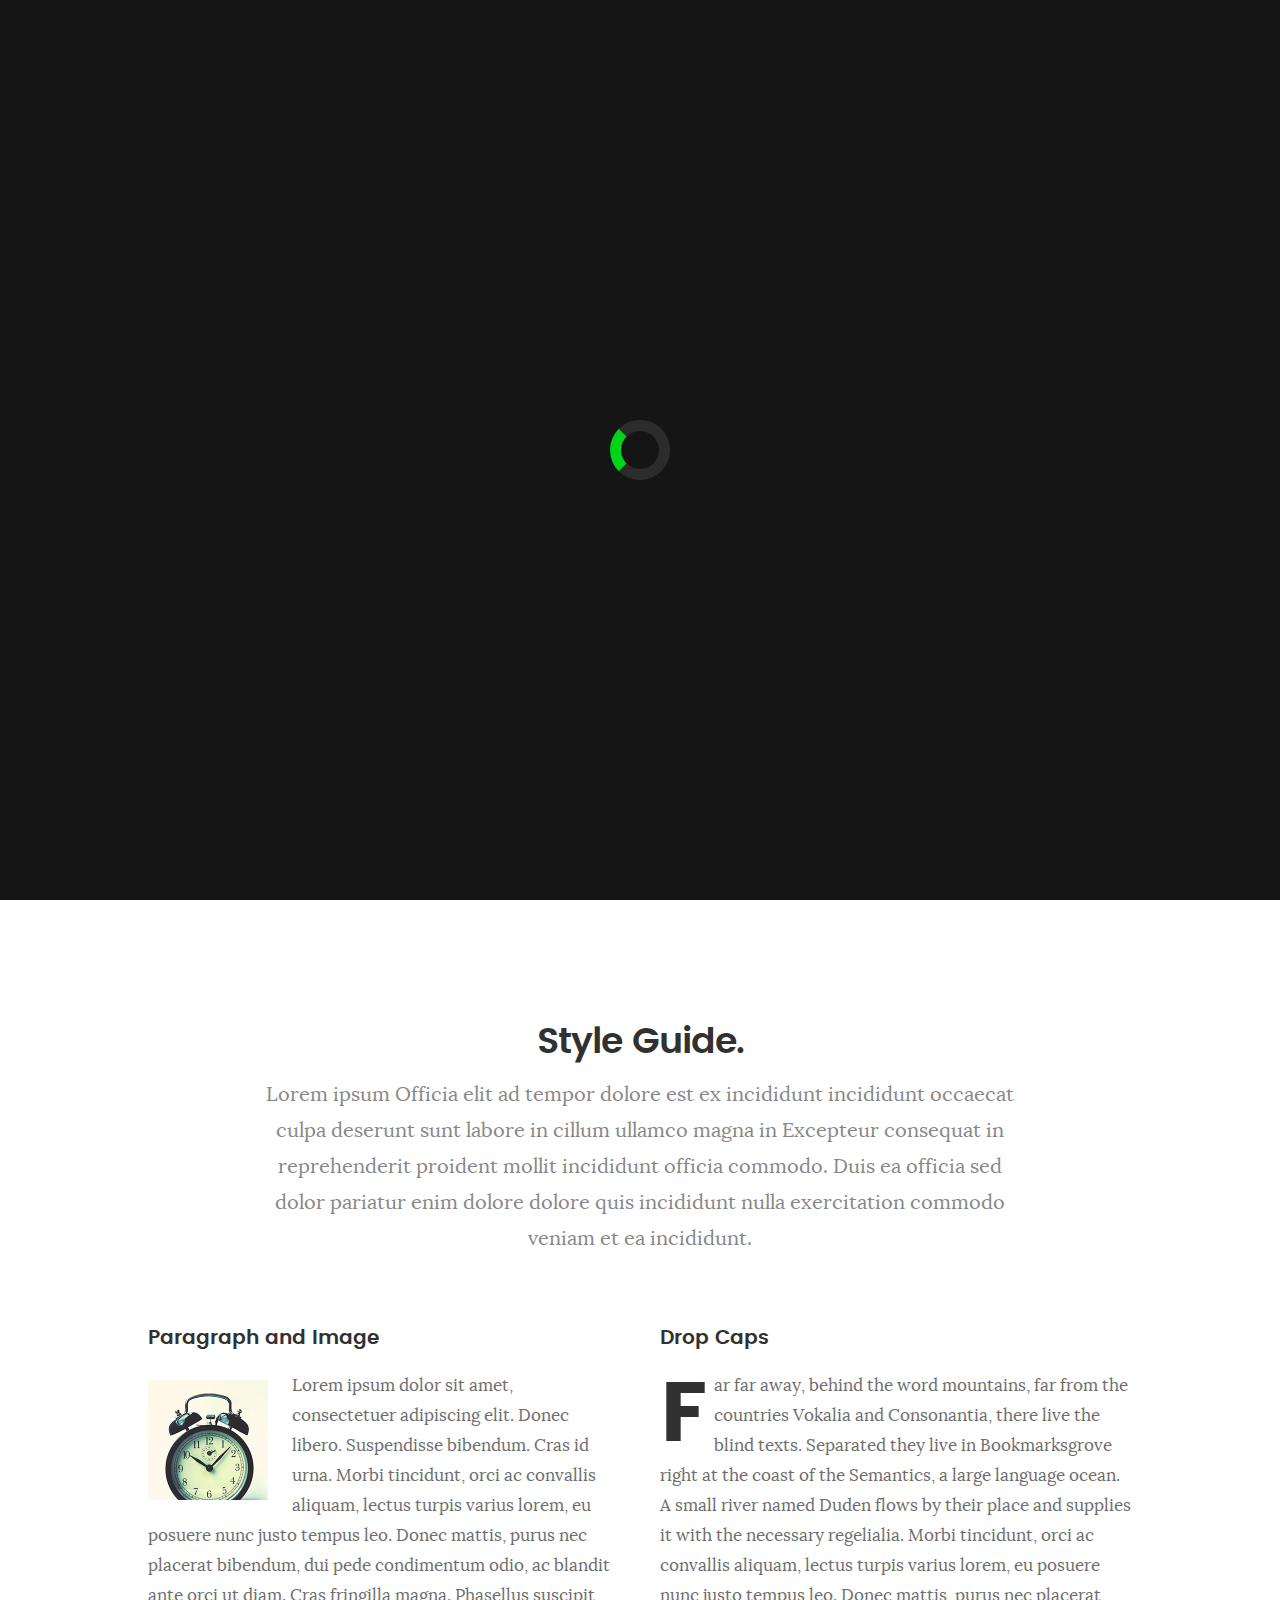
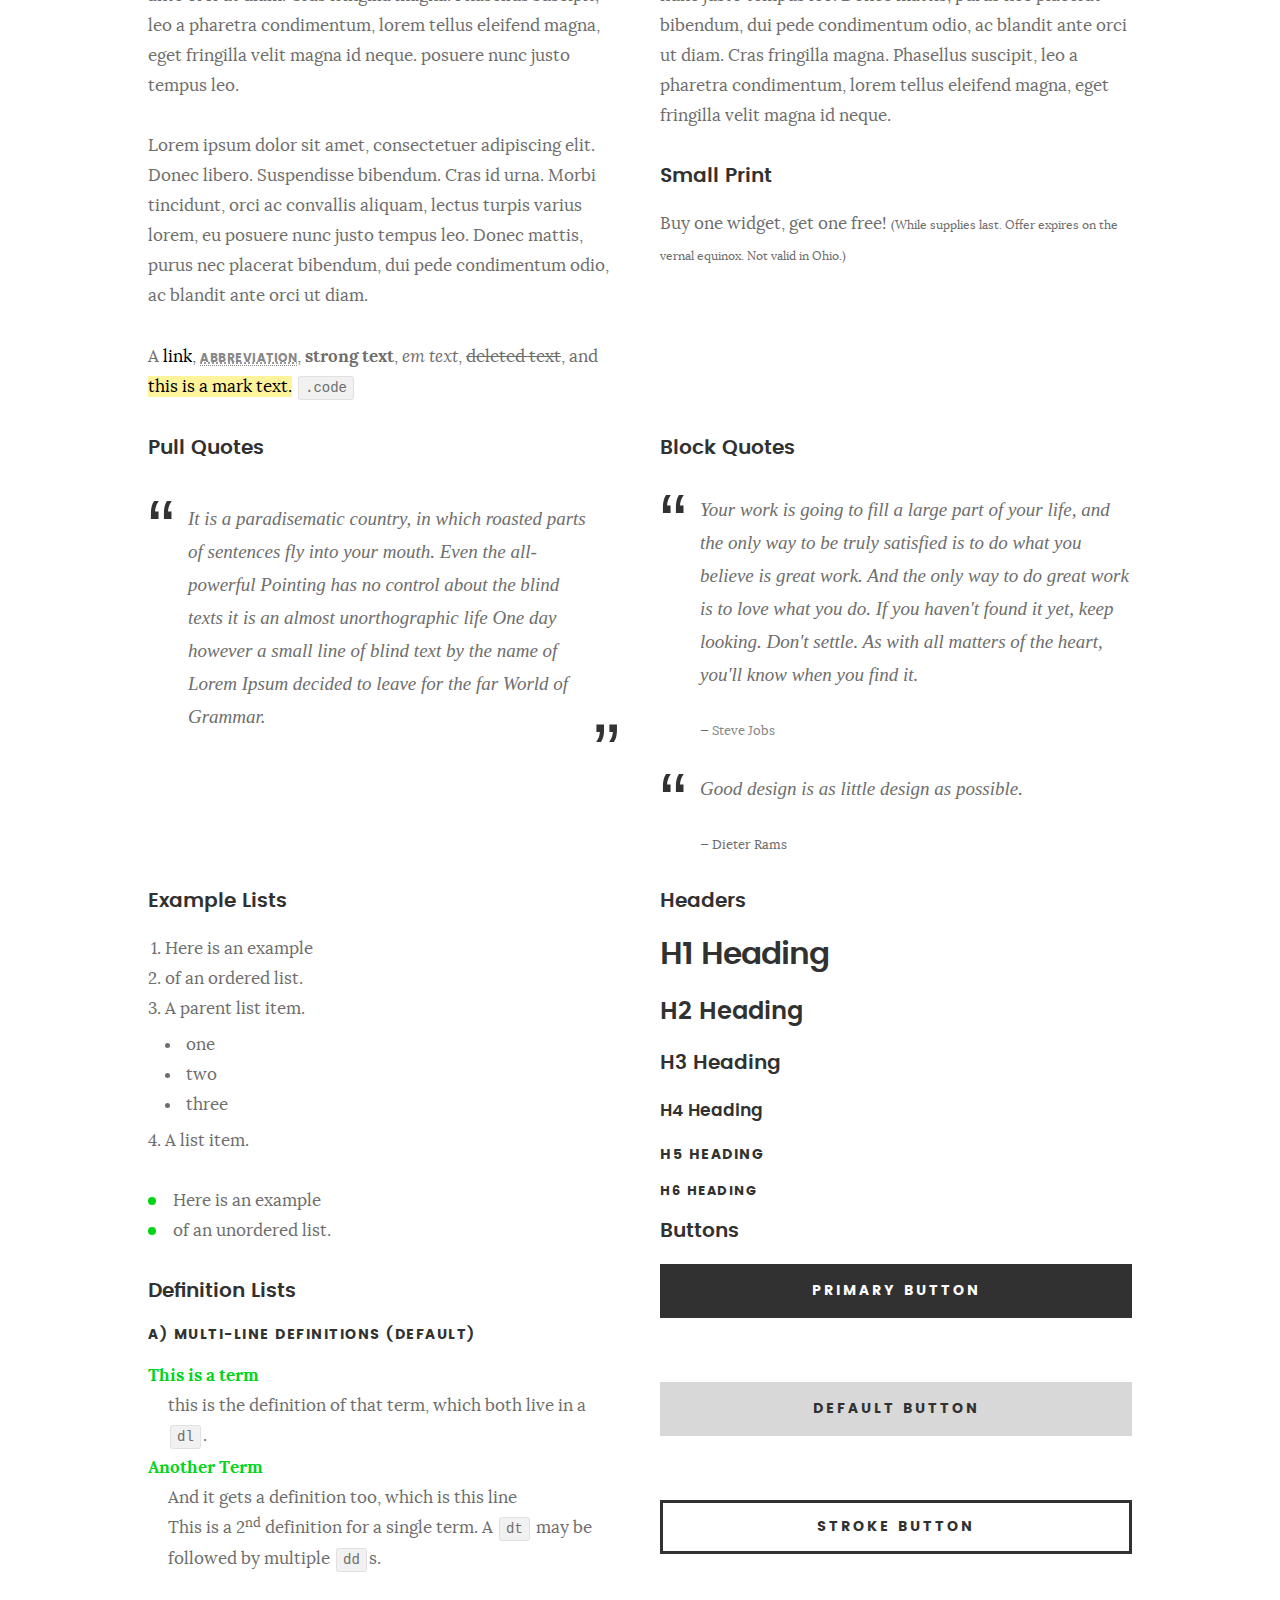
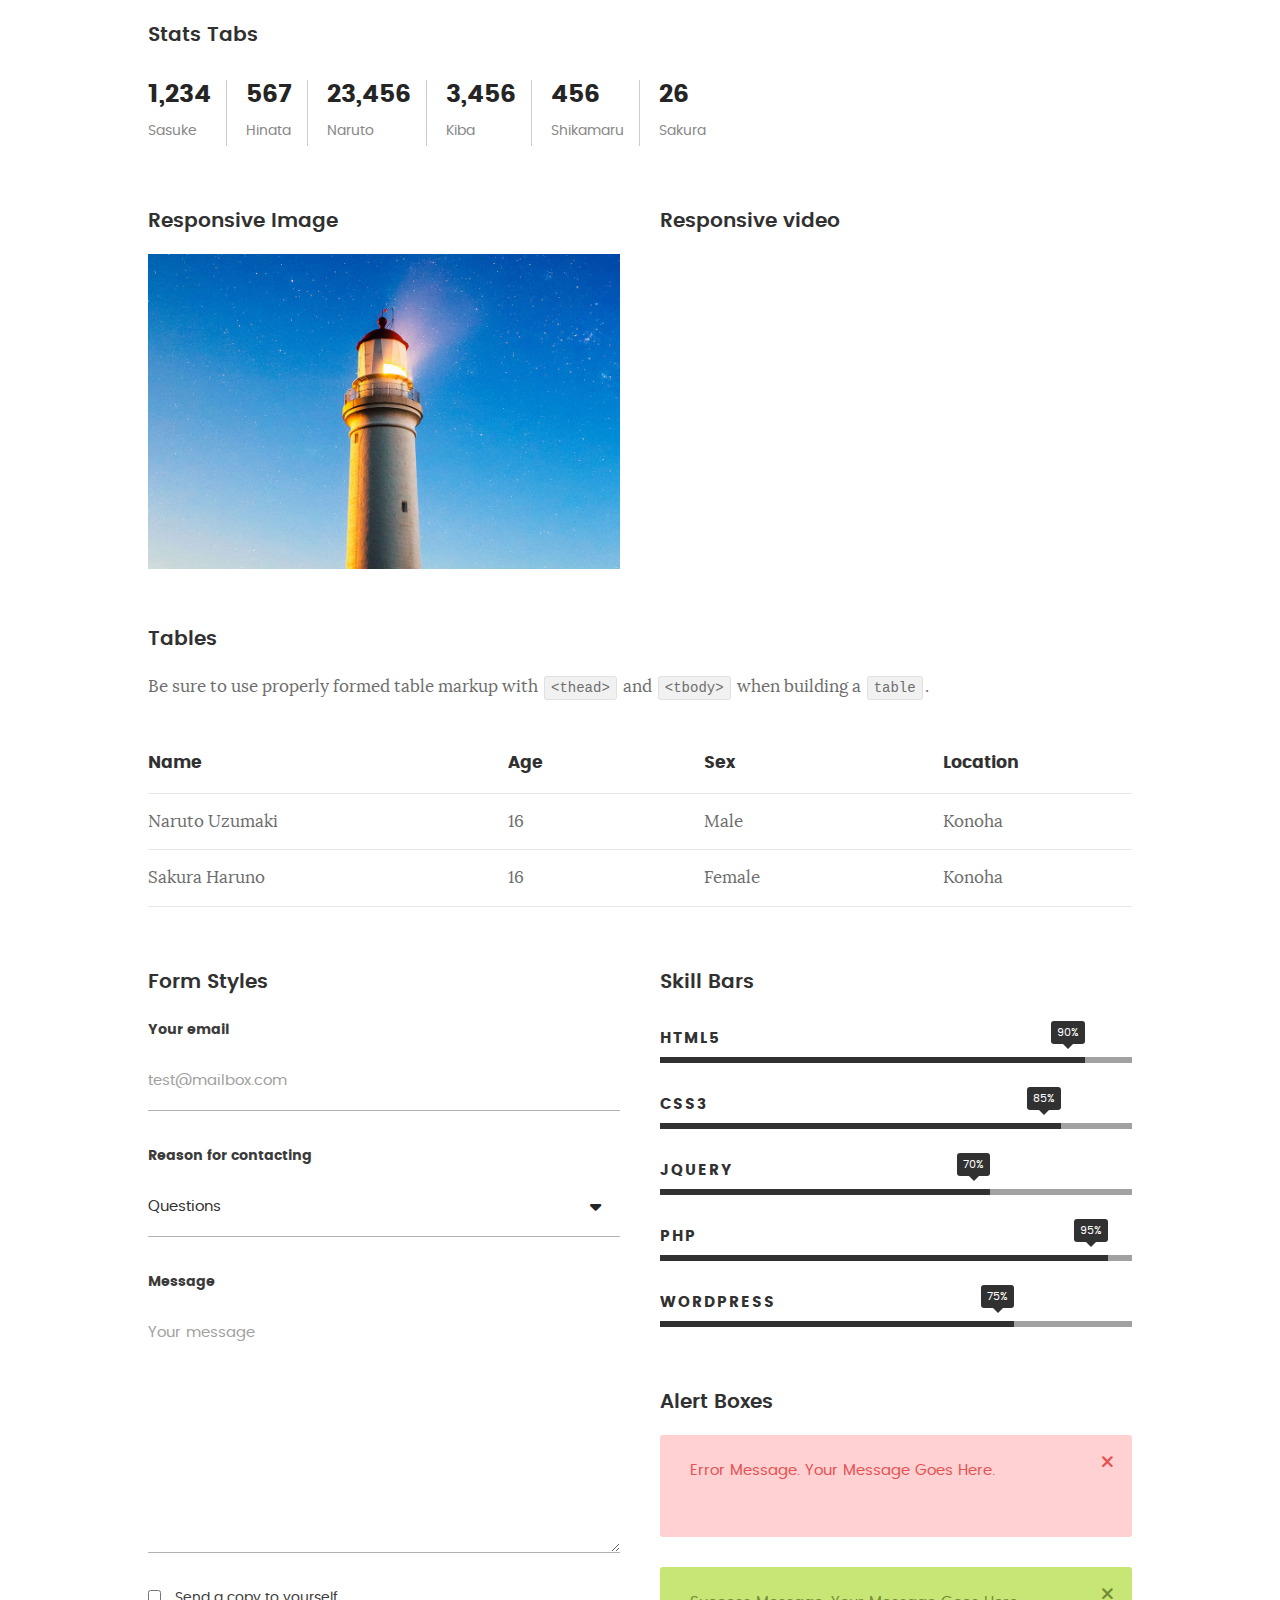
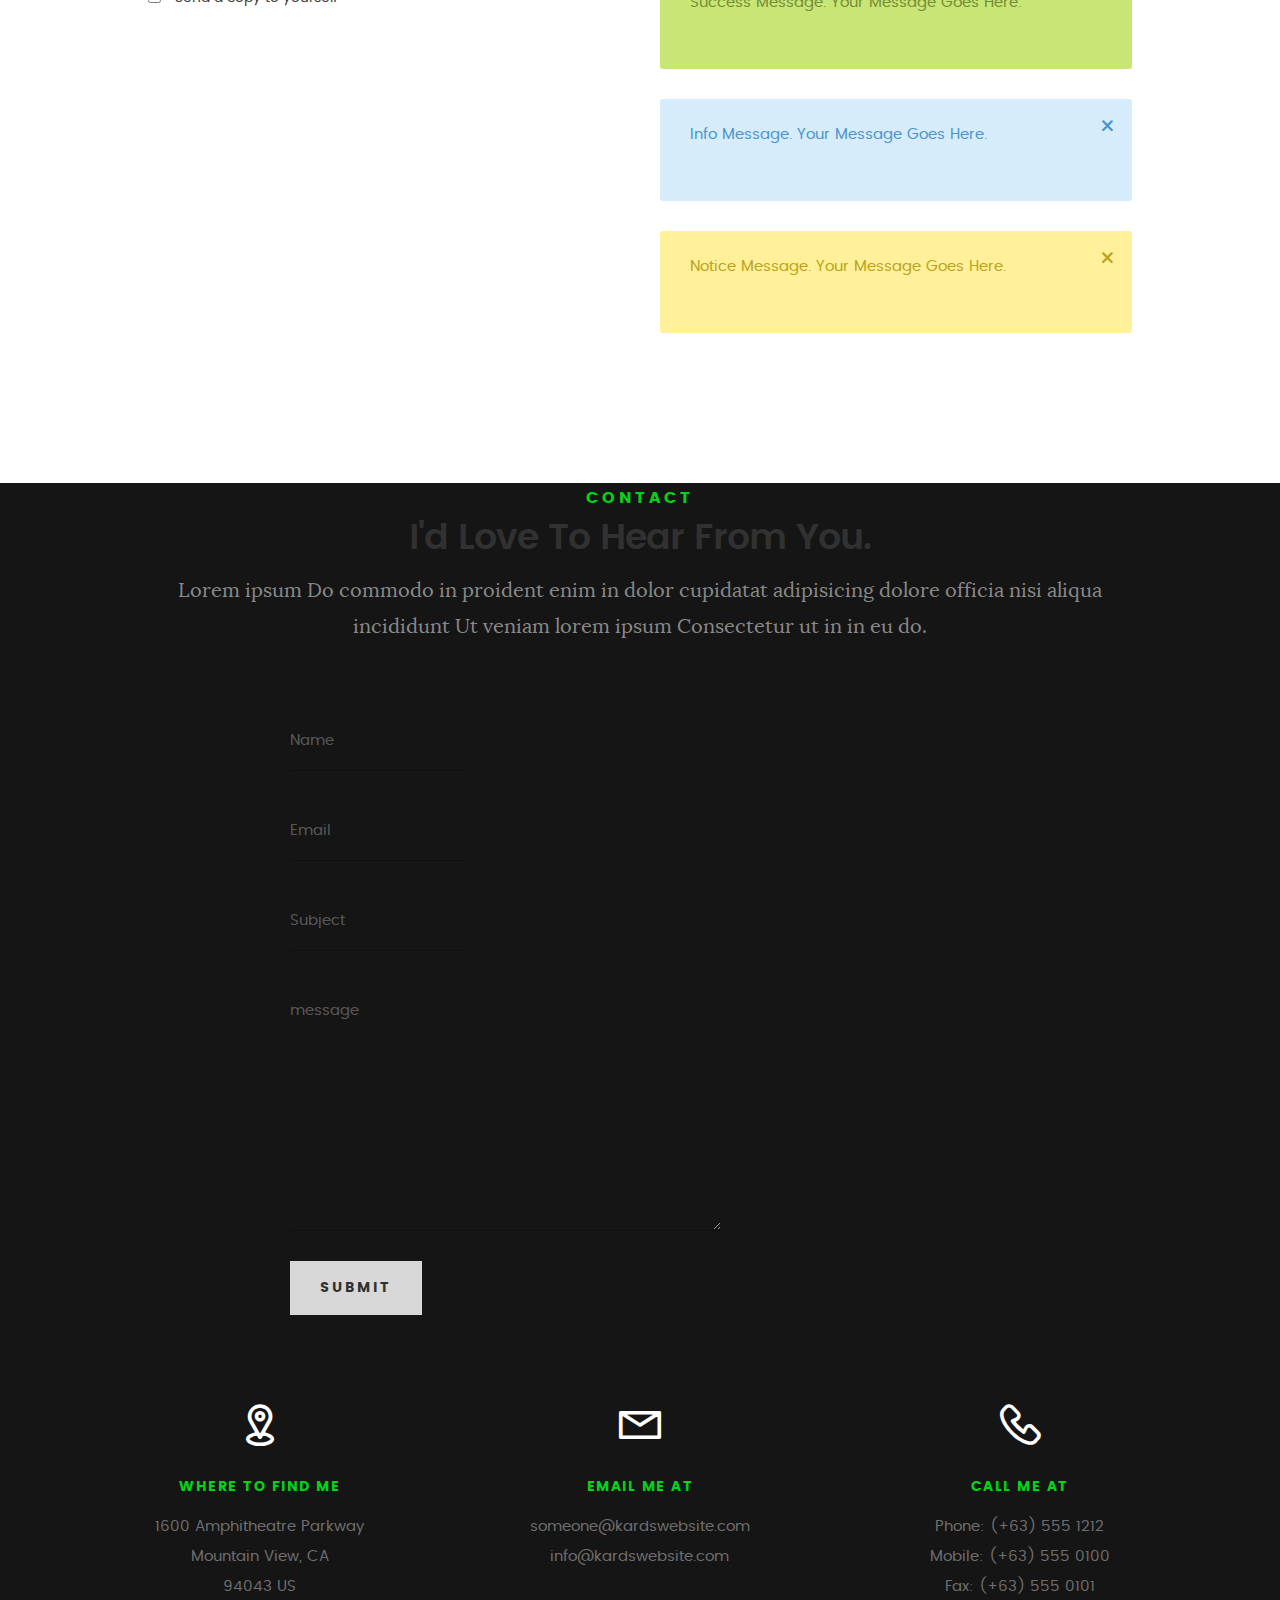
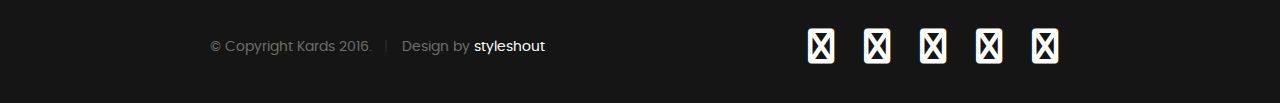
<file: styles.html>
<!DOCTYPE html>
<!--[if IE 8 ]><html class="no-js oldie ie8" lang="en"> <![endif]-->
<!--[if IE 9 ]><html class="no-js oldie ie9" lang="en"> <![endif]-->
<!--[if (gte IE 9)|!(IE)]><!--><html class="no-js" lang="en"> <!--<![endif]-->
<head>

   <!--- basic page needs
   ================================================== -->
   <meta charset="utf-8">
	<title>Style Demo - Kards</title>
	<meta name="description" content="">  
	<meta name="author" content="">

   <!-- mobile specific metas
   ================================================== -->
	<meta name="viewport" content="width=device-width, initial-scale=1, maximum-scale=1">

 	<!-- CSS
   ================================================== -->
   <link rel="stylesheet" href="css/base.css">  
   <link rel="stylesheet" href="css/main.css">
   <link rel="stylesheet" href="css/vendor.css">

   <style type="text/css" media="screen">

   	#styles { 
   		background: white;
   		padding-top: 12rem;
   		padding-bottom: 12rem;
   	}
   	#styles .row {
   		max-width: 1024px;
     	}
     	#styles .section-intro {
   		max-width: 800px;
     	}
      	
   </style>       

   <!-- script
   ================================================== -->
	<script src="js/modernizr.js"></script>
	<script src="js/pace.min.js"></script>

   <!-- favicons
	================================================== -->
	<link rel="icon" type="image/png" href="favicon.png">

</head>

<body id="top">

	<!-- header 
   ================================================== -->
   <header>   	
   	<div class="row">

   		<div class="top-bar">
   			<a class="menu-toggle" href="#"><span>Menu</span></a>

	   		<div class="logo">
		         <a href="index.html">KARDS</a>
		      </div>		      

		   	<nav id="main-nav-wrap">
					<ul class="main-navigation">
						<li><a href="index.html#intro" title="">Home</a></li>
						<li><a href="index.html#about" title="">About</a></li>
						<li><a href="index.html#resume" title="">Resume</a></li>
						<li><a href="index.html#portfolio" title="">Portfolio</a></li>
						<li><a href="index.html#services" title="">Services</a></li>					
						<li><a class="smoothscroll"  href="#contact" title="">Contact</a></li>	
						<li><a href="styles.html" title="">Style Demo</a></li>				
					</ul>
				</nav>    		
   		</div> <!-- /top-bar --> 
   		
   	</div> <!-- /row --> 		
   </header> <!-- /header -->

	<!-- intro section
   ================================================== -->
   <section id="intro">   

   	<div class="intro-overlay"></div>	

   	<div class="intro-content">
   		<div class="row">

   			<div class="col-twelve">

	   			<h5>Hello, World.</h5>
	   			<h1>I'm Juan Dela Cruz.</h1>

	   			<p class="intro-position">
	   				<span>Front-end Developer</span>
	   				<span>UI/UX Designer</span> 
	   			</p>

	   			<a class="button stroke smoothscroll" href="#about" title="">More About Me</a>

	   		</div>  
   			
   		</div>   		 		
   	</div> <!-- /intro-content --> 

   	<ul class="intro-social">        
         <li><a href="#"><i class="fa fa-facebook"></i></a></li>
         <li><a href="#"><i class="fa fa-behance"></i></a></li>
         <li><a href="#"><i class="fa fa-twitter"></i></a></li>
         <li><a href="#"><i class="fa fa-dribbble"></i></a></li>
         <li><a href="#"><i class="fa fa-instagram"></i></a></li>
      </ul> <!-- /intro-social -->      	

   </section> <!-- /intro -->


   <!-- Style Demo
   ================================================== -->
   <section id="styles">

   	<div class="row section-intro">

   		<div class="col-twelve">

   			<h1>Style Guide.</h1>

   			<p class="lead">Lorem ipsum Officia elit ad tempor dolore est ex incididunt incididunt occaecat culpa deserunt sunt labore in cillum ullamco magna in Excepteur consequat in reprehenderit proident mollit incididunt officia commodo.
   			Duis ea officia sed dolor pariatur enim dolore dolore quis incididunt nulla exercitation commodo veniam et ea incididunt.</p>   			

   		</div>

     	</div> <!-- /row -->

     	<div class="row">

     		<div class="col-six tab-full">

		      <h3>Paragraph and Image</h3>

		      <p><a href="#"><img width="120" height="120" class="pull-left" alt="sample-image" src="images/sample-image.jpg"></a>
		  		Lorem ipsum dolor sit amet, consectetuer adipiscing elit. Donec libero. Suspendisse bibendum.
		  		Cras id urna. Morbi tincidunt, orci ac convallis aliquam, lectus turpis varius lorem, eu
		  		posuere nunc justo tempus leo. Donec mattis, purus nec placerat bibendum, dui pede condimentum
		  		odio, ac blandit ante orci ut diam. Cras fringilla magna. Phasellus suscipit, leo a pharetra
		  		condimentum, lorem tellus eleifend magna, eget fringilla velit magna id neque.
		  		posuere nunc justo tempus leo. </p>

		  		<p>
		  		Lorem ipsum dolor sit amet, consectetuer adipiscing elit. Donec libero. Suspendisse bibendum.
		  		Cras id urna. Morbi tincidunt, orci ac convallis aliquam, lectus turpis varius lorem, eu
		  		posuere nunc justo tempus leo. Donec mattis, purus nec placerat bibendum, dui pede condimentum
		  		odio, ac blandit ante orci ut diam.	
 			   </p>

            <p>A <a href="#">link</a>,
  			   <abbr title="this really isn't a very good description">abbreviation</abbr>,
  			   <strong>strong text</strong>,
            <em>em text</em>,
  			   <del>deleted text</del>, and
            <mark>this is a mark text.</mark>
            <code>.code</code>
          	</p>

         </div>

         <div class="col-six tab-full">

            <h3>Drop Caps</h3>

	         <p class="drop-cap">Far far away, behind the word mountains, far from the countries Vokalia and Consonantia,
	         there live the blind texts. Separated they live in Bookmarksgrove right at the coast of the
	         Semantics, a large language ocean. A small river named Duden flows by their place and supplies it with the necessary regelialia. Morbi tincidunt, orci ac convallis aliquam, lectus turpis varius lorem, eu	posuere nunc justo tempus leo. Donec mattis, purus nec placerat bibendum, dui pede condimentum odio, ac blandit ante orci ut diam. Cras fringilla magna. Phasellus suscipit, leo a pharetra condimentum, lorem tellus eleifend magna, eget fringilla velit magna id neque.
		  		</p>

		      <h3>Small Print</h3>

		      <p>Buy one widget, get one free!
		  		<small>(While supplies last. Offer expires on the vernal equinox. Not valid in Ohio.)</small>
		  		</p>

		   </div>	         

		</div> <!-- /row -->

		<div class="row">

		  	<div class="col-six tab-full">

		      <h3>Pull Quotes</h3>

		      <aside class="pull-quote">
				   <blockquote>
					   <p>It is a paradisematic country, in which roasted parts of
		            sentences fly into your mouth. Even the all-powerful Pointing has no control about the blind
		            texts it is an almost unorthographic life One day however a small line of blind text by the name
		            of Lorem Ipsum decided to leave for the far World of Grammar.</p>
					</blockquote>
				</aside>

		   </div>

		   <div class="col-six tab-full">

		      <h3>Block Quotes</h3>

		      <blockquote cite="http://where-i-got-my-info-from.com">
				   <p>Your work is going to fill a large part of your life, and the only way to be truly satisfied is
		         to do what you believe is great work. And the only way to do great work is to love what you do.
		         If you haven't found it yet, keep looking. Don't settle. As with all matters of the heart, you'll know when you find it.
		         </p>
		
					<cite>
					   <a href="#">Steve Jobs</a>
					</cite>
			   </blockquote>

		      <blockquote>
		         <p>Good design is as little design as possible.</p>
		         <cite>Dieter Rams</cite>
		      </blockquote>

		   </div>

		</div> <!-- /row -->

		<div class="row half-bottom">

		 	<div class="col-six tab-full">

		      <h3>Example Lists</h3>

		      <ol>
				   <li>Here is an example</li>
				   <li>of an ordered list.</li>
				   <li>A parent list item.
				   	<ul>
				   		<li>one</li>
				   		<li>two</li>
				   		<li>three</li>
				   	</ul>
				   </li>
				   <li>A list item.</li>
			   </ol>

		      <ul class="disc">
				   <li>Here is an example</li>
				   <li>of an unordered list.</li>
			   </ul>	

			   <h3>Definition Lists</h3>	            

		      <h5>a) Multi-line Definitions (default)</h5>

		      <dl>
				   <dt><strong>This is a term</strong></dt>
				      <dd>this is the definition of that term, which both live in a <code>dl</code>.</dd>
				   <dt><strong>Another Term</strong></dt>
				      <dd>And it gets a definition too, which is this line</dd>
				      <dd>This is a 2<sup>nd</sup> definition for a single term. A <code>dt</code> may be followed by multiple <code>dd</code>s.</dd>
			   </dl>

		   </div>

		   <div class="col-six tab-full">		                  

		      <h3>Headers</h3>

		      <h1>H1 Heading</h1>
		      <h2>H2 Heading</h2>
		      <h3>H3 Heading</h3>
		      <h4>H4 Heading</h4>
		      <h5>H5 Heading</h5>
		      <h6>H6 Heading</h6>

		      <h3>Buttons</h3>

		    	<p>
		     		<a class="button button-primary full-width" href="#">Primary Button</a>
		     		<a class="button full-width" href="#">Default Button</a>
		     		<a class="button stroke full-width" href="#">Stroke Button</a>
		     	</p>

		   </div>

		</div> <!-- /row -->

		<div class="row">

		   <div class="col-twelve">

		    	<h3>Stats Tabs</h3>

		      <ul class="stats-tabs">
				   <li><a href="#">1,234 <em>Sasuke</em></a></li>
				   <li><a href="#">567 <em>Hinata</em></a></li>
				   <li><a href="#">23,456 <em>Naruto</em></a></li>
				   <li><a href="#">3,456 <em>Kiba</em></a></li>
				   <li><a href="#">456 <em>Shikamaru</em></a></li>
				   <li><a href="#">26 <em>Sakura</em></a></li>
				</ul>	      		

		   </div>	      	

		</div> <!-- /row -->

		<div class="row half-bottom">

      	<div class="col-six tab-full">

      		<h3>Responsive Image</h3>

      		<p><img src="images/portfolio/modals/m-lighthouse.jpg"></p>

      	</div>

      	<div class="col-six tab-full">

      		<h3>Responsive video</h3>

      		<div class="fluid-video-wrapper">
                  <iframe src="http://player.vimeo.com/video/14592941?title=0&amp;byline=0&amp;portrait=0&amp;color=F64B39" width="500" height="281" frameborder="0" webkitallowfullscreen mozallowfullscreen allowfullscreen></iframe> 
            </div>

      	</div>
      	
      </div> <!-- /row -->

      <div class="row add-bottom">

      	<div class="col-twelve">

      		<h3>Tables</h3>
      		<p>Be sure to use properly formed table markup with <code>&lt;thead&gt;</code> and <code>&lt;tbody&gt;</code> when building a <code>table</code>.</p>

      		<div class="table-responsive">

      			<table>
					  <thead>
					    <tr>
					      <th>Name</th>
					      <th>Age</th>
					      <th>Sex</th>
					      <th>Location</th>					    
					    </tr>
					  </thead>
					  <tbody>
					    <tr>
					      <td>Naruto Uzumaki</td>
					      <td>16</td>
					      <td>Male</td>
					      <td>Konoha</td>					    
					    </tr>
					    <tr>
					      <td>Sakura Haruno</td>
					      <td>16</td>
					      <td>Female</td>
					      <td>Konoha</td>			    
					    </tr>
					  </tbody>
					</table>

      		</div>     		

      	</div>
      	
      </div> <!--row -->

      <div class="row">

		   <div class="col-six tab-full">

		      <h3>Form Styles</h3>

		         <form>
			        	<div>
			         	<label for="sampleInput">Your email</label>
			         	<input class="full-width" type="email" placeholder="test@mailbox.com" id="sampleInput">
			         </div>
			         <div>
			         	<label for="sampleRecipientInput">Reason for contacting</label>
			         	<div class="ss-custom-select">
			         		<select class="full-width" id="sampleRecipientInput">
				           		<option value="Option 1">Questions</option>
				           		<option value="Option 2">Report</option>
				           		<option value="Option 3">Others</option>
				         	</select>
			         	</div>			         	
			         </div>
			       
			       	<label for="exampleMessage">Message</label>
			       	<textarea class="full-width" placeholder="Your message" id="exampleMessage"></textarea>

			        	<label class="add-bottom">
			           	<input type="checkbox">			            
			           	<span class="label-text">Send a copy to yourself</span>
			        	</label>
			       
			        	<input class="button-primary" type="submit" value="Submit">

			      </form>	            

		      </div>

		      <div class="col-six tab-full">

		      		<h3>Skill Bars</h3>

		      		<ul class="skill-bars">
						   <li>
						   	<div class="progress percent90"><span>90%</span></div>
						   	<strong>HTML5</strong>
						   </li>
						   <li>
						   	<div class="progress percent85"><span>85%</span></div>
						   	<strong>CSS3</strong>
						   </li>
						   <li>
						   	<div class="progress percent70"><span>70%</span></div>
						   	<strong>JQuery</strong>
						   </li>
						   <li>
						   	<div class="progress percent95"><span>95%</span></div>
						   	<strong>PHP</strong>
						   </li>
						   <li>

						   	<div class="progress percent75"><span>75%</span></div>
						   	<strong>Wordpress</strong>
						   </li>
		      
						</ul> <!-- /skill-bars -->

			        
			        <h3>Alert Boxes</h3> 
			        
			        <div class="alert-box ss-error hideit">
				        <p>Error Message. Your Message Goes Here.</p>
				        <i class="fa fa-times close"></i>
			        </div><!-- /error -->
			        
			        <div class="alert-box ss-success hideit">
				        <p>Success Message. Your Message Goes Here.</p>
				        <i class="fa fa-times close"></i>
			        </div><!-- /success -->
			        
			        <div class="alert-box ss-info hideit">
				         <p>Info Message. Your Message Goes Here.</p>
				        <i class="fa fa-times close"></i>
			        </div><!-- /info -->
			        
			        <div class="alert-box ss-notice hideit">
				        <p>Notice Message. Your Message Goes Here.</p>
				        <i class="fa fa-times close"></i>
			        </div><!-- /notice -->
			        
			  </div>	         

		</div> <!-- /row -->
		   	
   </section> <!--styles -->	

	
   <!-- contact
   ================================================== -->
	<section id="contact">

		<div class="row section-intro">
   		<div class="col-twelve">

   			<h5>Contact</h5>
   			<h1>I'd Love To Hear From You.</h1>

   			<p class="lead">Lorem ipsum Do commodo in proident enim in dolor cupidatat adipisicing dolore officia nisi aliqua incididunt Ut veniam lorem ipsum Consectetur ut in in eu do.</p>

   		</div> 
   	</div> <!-- /section-intro -->

   	<div class="row contact-form">

   		<div class="col-twelve">

            <!-- form -->
            <form name="contactForm" id="contactForm" method="post" action="">
      			<fieldset>

                  <div class="form-field">
 						   <input name="contactName" type="text" id="contactName" placeholder="Name" value="" minlength="2" required="">
                  </div>
                  <div class="form-field">
	      			   <input name="contactEmail" type="email" id="contactEmail" placeholder="Email" value="" required="">
	               </div>
                  <div class="form-field">
	     				   <input name="contactSubject" type="text" id="contactSubject" placeholder="Subject" value="">
	               </div>                       
                  <div class="form-field">
	                 	<textarea name="contactMessage" id="contactMessage" placeholder="message" rows="10" cols="50" required=""></textarea>
	               </div>                      
                 <div class="form-field">
                     <button class="submitform">Submit</button>
                     <div id="submit-loader">
                        <div class="text-loader">Sending...</div>                             
       				      <div class="s-loader">
								  	<div class="bounce1"></div>
								  	<div class="bounce2"></div>
								  	<div class="bounce3"></div>
								</div>
							</div>
                  </div>

      			</fieldset>
      		</form> <!-- Form End -->

            <!-- contact-warning -->
            <div id="message-warning"></div>            
            <!-- contact-success -->
      		<div id="message-success">
               <i class="fa fa-check"></i>Your message was sent, thank you!<br>
      		</div>

         </div> <!-- /col-twelve -->
   		
   	</div> <!-- /contact-form -->

   	<div class="row contact-info">

   		<div class="col-four tab-full">

   			<div class="icon">
   				<i class="icon-pin"></i>
   			</div>

   			<h5>Where to find me</h5>

   			<p>
            1600 Amphitheatre Parkway<br>
            Mountain View, CA<br>
            94043 US
            </p>

   		</div>

   		<div class="col-four tab-full collapse">

   			<div class="icon">
   				<i class="icon-mail"></i>
   			</div>

   			<h5>Email Me At</h5>

   			<p>someone@kardswebsite.com<br>
			   	info@kardswebsite.com			     
			   </p>

   		</div>

   		<div class="col-four tab-full">

   			<div class="icon">
   				<i class="icon-phone"></i>
   			</div>

   			<h5>Call Me At</h5>

   			<p>Phone: (+63) 555 1212<br>
			   	Mobile: (+63) 555 0100<br>
			     	Fax: (+63) 555 0101
			   </p>

   		</div>
   		
   	</div> <!-- /contact-info -->
		
	</section> <!-- /contact -->


   <!-- footer
   ================================================== -->

   <footer>
     	<div class="row">

     		<div class="col-six tab-full pull-right social">

     			<ul class="footer-social">        
			      <li><a href="#"><i class="fa fa-facebook"></i></a></li>
			      <li><a href="#"><i class="fa fa-behance"></i></a></li>
			      <li><a href="#"><i class="fa fa-twitter"></i></a></li>
			      <li><a href="#"><i class="fa fa-dribbble"></i></a></li>
			      <li><a href="#"><i class="fa fa-instagram"></i></a></li>
			   </ul> 
	      		
	      </div>

      	<div class="col-six tab-full">
	      	<div class="copyright">
		        	<span>© Copyright Kards 2016.</span> 
		        	<span>Design by <a href="http://www.styleshout.com/">styleshout</a></span>	         	
		         </div>		                  
	      	</div>

	      	<div id="go-top">
		         <a class="smoothscroll" title="Back to Top" href="#top"><i class="fa fa-long-arrow-up"></i></a>
		      </div>

      	</div> <!-- /row -->     	
   </footer>    

   <div id="preloader"> 
    	<div id="loader"></div>
   </div> 

   <!-- Java Script
   ================================================== --> 
   <script src="js/jquery-2.1.3.min.js"></script>
   <script src="js/plugins.js"></script>
   <script src="js/main.js"></script>

</body>

</html>
</file>
<file: css/base.css>
/**
 * =================================================================== 
 *
 *  Kards v1.0 Base Stylesheet
 *  url: styleshout.com
 *  03-01-2016
 *  ------------------------------------------------------------------
 *  TOC:
 *  01. reset
 *  02. basic/base setup styles
 *  03. grid
 *  04. MISC
 *
 * =================================================================== 
 */

/** 
 * ===================================================================
 * 01. reset - normalize.css v3.0.2 | MIT License | git.io/normalize
 *
 * ------------------------------------------------------------------- 
 */
html {
	font-family: sans-serif;
	-ms-text-size-adjust: 100%;
	-webkit-text-size-adjust: 100%;
}

body {
	margin: 0;
}

article,
aside,
details,
figcaption,
figure,
footer,
header,
hgroup,
main,
menu,
nav,
section,
summary {
	display: block;
}

audio,
canvas,
progress,
video {
	display: inline-block;
	vertical-align: baseline;
}

audio:not([controls]) {
	display: none;
	height: 0;
}

[hidden],
template {
	display: none;
}

a {
	background: transparent;
}

a:active,
a:hover {
	outline: 0;
}

abbr[title] {
	border-bottom: 1px dotted;
}

b,
strong {
	font-weight: bold;
}

dfn {
	font-style: italic;
}

h1 {
	font-size: 2em;
	margin: 0.67em 0;
}

mark {
	background: #ff0;
	color: #000;
}

small {
	font-size: 80%;
}

sub,
sup {
	font-size: 75%;
	line-height: 0;
	position: relative;
	vertical-align: baseline;
}

sup {
	top: -0.5em;
}

sub {
	bottom: -0.25em;
}

img {
	border: 0;
}

svg:not(:root) {
	overflow: hidden;
}

figure {
	margin: 1em 40px;
}

hr {
	-moz-box-sizing: content-box;
	box-sizing: content-box;
	height: 0;
}

pre {
	overflow: auto;
}

code,
kbd,
pre,
samp {
	font-family: monospace, monospace;
	font-size: 1em;
}

button,
input,
optgroup,
select,
textarea {
	color: inherit;
	font: inherit;
	margin: 0;
}

button {
	overflow: visible;
}

button,
select {
	text-transform: none;
}

button,
html input[type="button"],
input[type="reset"],
input[type="submit"] {
	-webkit-appearance: button;
	cursor: pointer;
}

button[disabled],
html input[disabled] {
	cursor: default;
}

button::-moz-focus-inner,
input::-moz-focus-inner {
	border: 0;
	padding: 0;
}

input {
	line-height: normal;
}

input[type="checkbox"],
input[type="radio"] {
	box-sizing: border-box;
	padding: 0;
}

input[type="number"]::-webkit-inner-spin-button,
input[type="number"]::-webkit-outer-spin-button {
	height: auto;
}

input[type="search"] {
	-webkit-appearance: textfield;
	-moz-box-sizing: content-box;
	-webkit-box-sizing: content-box;
	box-sizing: content-box;
}

input[type="search"]::-webkit-search-cancel-button,
input[type="search"]::-webkit-search-decoration {
	-webkit-appearance: none;
}

fieldset {
	border: 1px solid #c0c0c0;
	margin: 0 2px;
	padding: 0.35em 0.625em 0.75em;
}

legend {
	border: 0;
	padding: 0;
}

textarea {
	overflow: auto;
}

optgroup {
	font-weight: bold;
}

table {
	border-collapse: collapse;
	border-spacing: 0;
}

td,
th {
	padding: 0;
}

/** 
 * ===================================================================
 * 02. basic/base setup styles - (_basic.scss)
 *
 * ------------------------------------------------------------------- 
 */
html {
	font-size: 62.5%;
	box-sizing: border-box;
}

*,
*::before,
*::after {
	box-sizing: inherit;
}

body {
	font-weight: normal;
	line-height: 1;
	text-rendering: optimizeLegibility;
	word-wrap: break-word;
	-webkit-overflow-scrolling: touch;
	-webkit-text-size-adjust: none;
}

body,
input,
button {
	-moz-osx-font-smoothing: grayscale;
	-webkit-font-smoothing: antialiased;
}

/**
 * Media - (_basic.scss)
 * ------------------------------------------------------------------- 
 */
img,
video {
	max-width: 100%;
	height: auto;
}

/**
 * Typography resets - (_basic.scss)
 * ------------------------------------------------------------------- 
 */
div,
dl,
dt,
dd,
ul,
ol,
li,
h1,
h2,
h3,
h4,
h5,
h6,
pre,
form,
p,
blockquote,
th,
td {
	margin: 0;
	padding: 0;
}

h1,
h2,
h3,
h4,
h5,
h6 {
	-webkit-font-variant-ligatures: common-ligatures;
	-moz-font-variant-ligatures: common-ligatures;
	font-variant-ligatures: common-ligatures;
	text-rendering: optimizeLegibility;
}

em,
i {
	font-style: italic;
	line-height: inherit;
}

strong,
b {
	font-weight: bold;
	line-height: inherit;
}

small {
	font-size: 60%;
	line-height: inherit;
}

ol,
ul {
	list-style: none;
}

li {
	display: block;
}

/**
 * links - (_basic.scss)
 * ------------------------------------------------------------------- 
 */
a {
	text-decoration: none;
	line-height: inherit;
}

a img {
	border: none;
}

/**
 * inputs - (_basic.scss)
 * ------------------------------------------------------------------- 
 */
fieldset {
	margin: 0;
	padding: 0;
}

input[type="email"],
input[type="number"],
input[type="search"],
input[type="text"],
input[type="tel"],
input[type="url"],
input[type="password"],
textarea {
	-webkit-appearance: none;
	-moz-appearance: none;
	-ms-appearance: none;
	-o-appearance: none;
	appearance: none;
}

/** 
 * ===================================================================
 * 03. grid - (_grid.scss)
 *
 * ------------------------------------------------------------------- 
 */
.row {
	width: 94%;
	max-width: 1140px;
	margin: 0 auto;
}

.row:before,
.row:after {
	content: "";
	display: table;
}

.row:after {
	clear: both;
}

.row .row {
	width: auto;
	max-width: none;
	margin-left: -20px;
	margin-right: -20px;
}

[class*="col-"],
.bgrid {
	float: left;
}

[class*="col-"] + [class*="col-"].end {
	float: right;
}

[class*="col-"] {
	padding: 0 20px;
}

.col-one {
	width: 8.33333%;
}

.col-two,
.col-1-6 {
	width: 16.66667%;
}

.col-three,
.col-1-4 {
	width: 25%;
}

.col-four,
.col-1-3 {
	width: 33.33333%;
}

.col-five {
	width: 41.66667%;
}

.col-six,
.col-1-2 {
	width: 50%;
}

.col-seven {
	width: 58.33333%;
}

.col-eight,
.col-2-3 {
	width: 66.66667%;
}

.col-nine,
.col-3-4 {
	width: 75%;
}

.col-ten,
.col-5-6 {
	width: 83.33333%;
}

.col-eleven {
	width: 91.66667%;
}

.col-twelve,
.col-full {
	width: 100%;
}

/**
 * small screens - (_grid.scss)
 * --------------------------------------------------------------- 
 */
@media screen and (max-width:1024px) {
	.row .row {
		margin-left: -18px;
		margin-right: -18px;
	}

	[class*="col-"] {
		padding: 0 18px;
	}

}

/**
 * tablets - (_grid.scss)
 * --------------------------------------------------------------- 
 */
@media screen and (max-width:768px) {
	.row {
		width: auto;
		padding-left: 30px;
		padding-right: 30px;
	}

	.row .row {
		padding-left: 0;
		padding-right: 0;
		margin-left: -15px;
		margin-right: -15px;
	}

	[class*="col-"] {
		padding: 0 15px;
	}

	.tab-1-4 {
		width: 25%;
	}

	.tab-1-3 {
		width: 33.33333%;
	}

	.tab-1-2 {
		width: 50%;
	}

	.tab-2-3 {
		width: 66.66667%;
	}

	.tab-3-4 {
		width: 75%;
	}

	.tab-full {
		width: 100%;
	}

}

/**
 * large mobile devices - (_grid.scss)
 * --------------------------------------------------------------- 
 */
@media screen and (max-width:600px) {
	.row {
		padding-left: 25px;
		padding-right: 25px;
	}

	.row .row {
		margin-left: -10px;
		margin-right: -10px;
	}

	[class*="col-"] {
		padding: 0 10px;
	}

	.mob-1-4 {
		width: 25%;
	}

	.mob-1-2 {
		width: 50%;
	}

	.mob-3-4 {
		width: 75%;
	}

	.mob-full {
		width: 100%;
	}

}

/**
 * small mobile devices - (_grid.scss)
 * --------------------------------------------------------------- 
 */
@media screen and (max-width:400px) {
	.row .row {
		padding-left: 0;
		padding-right: 0;
		margin-left: 0;
		margin-right: 0;
	}

	[class*="col-"] {
		width: 100% !important;
		float: none !important;
		clear: both !important;
		margin-left: 0;
		margin-right: 0;
		padding: 0;
	}

	[class*="col-"] + [class*="col-"].end {
		float: none;
	}

}

/** 
 * ===================================================================
 * block grids - (_grid.scss)
 *
 * ------------------------------------------------------------------- 
 */
[class*="block-"]:before,
[class*="block-"]:after {
	content: "";
	display: table;
}

[class*="block-"]:after {
	clear: both;
}

.block-1-6 .bgrid {
	width: 16.66667%;
}

.block-1-4 .bgrid {
	width: 25%;
}

.block-1-3 .bgrid {
	width: 33.33333%;
}

.block-1-2 .bgrid {
	width: 50%;
}

/**
 * Clearing for block grid columns. Allow columns with 
 * different heights to align properly.
 */
.block-1-6 .bgrid:nth-child(6n+1),
.block-1-4 .bgrid:nth-child(4n+1),
.block-1-3 .bgrid:nth-child(3n+1),
.block-1-2 .bgrid:nth-child(2n+1) {
	clear: both;
}

/**
 * small screens - (_grid.scss)
 * --------------------------------------------------------------- 
 */
@media screen and (max-width:1024px) {
	.block-s-1-6 .bgrid {
		width: 16.66667%;
	}

	.block-s-1-4 .bgrid {
		width: 25%;
	}

	.block-s-1-3 .bgrid {
		width: 33.33333%;
	}

	.block-s-1-2 .bgrid {
		width: 50%;
	}

	.block-s-full .bgrid {
		width: 100%;
		clear: both;
	}

	[class*="block-s-"] .bgrid:nth-child(n) {
		clear: none;
	}

	.block-s-1-6 .bgrid:nth-child(6n+1),
	.block-s-1-4 .bgrid:nth-child(4n+1),
	.block-s-1-3 .bgrid:nth-child(3n+1),
	.block-s-1-2 .bgrid:nth-child(2n+1) {
		clear: both;
	}

}

/**
 * tablets - (_grid.scss)
 * --------------------------------------------------------------- 
 */
@media screen and (max-width:768px) {
	.block-tab-1-6 .bgrid {
		width: 16.66667%;
	}

	.block-tab-1-4 .bgrid {
		width: 25%;
	}

	.block-tab-1-3 .bgrid {
		width: 33.33333%;
	}

	.block-tab-1-2 .bgrid {
		width: 50%;
	}

	.block-tab-full .bgrid {
		width: 100%;
		clear: both;
	}

	[class*="block-tab-"] .bgrid:nth-child(n) {
		clear: none;
	}

	.block-tab-1-6 .bgrid:nth-child(6n+1),
	.block-tab-1-4 .bgrid:nth-child(4n+1),
	.block-tab-1-3 .bgrid:nth-child(3n+1),
	.block-tab-1-2 .bgrid:nth-child(2n+1) {
		clear: both;
	}

}

/**
 * large mobile devices - (_grid.scss)
 * --------------------------------------------------------------- 
 */
@media screen and (max-width:600px) {
	.block-mob-1-6 .bgrid {
		width: 16.66667%;
	}

	.block-mob-1-4 .bgrid {
		width: 25%;
	}

	.block-mob-1-3 .bgrid {
		width: 33.33333%;
	}

	.block-mob-1-2 .bgrid {
		width: 50%;
	}

	.block-mob-full .bgrid {
		width: 100%;
		clear: both;
	}

	[class*="block-mob-"] .bgrid:nth-child(n) {
		clear: none;
	}

	.block-mob-1-6 .bgrid:nth-child(6n+1),
	.block-mob-1-4 .bgrid:nth-child(4n+1),
	.block-mob-1-3 .bgrid:nth-child(3n+1),
	.block-mob-1-2 .bgrid:nth-child(2n+1) {
		clear: both;
	}

}

/**
 * stack on small mobile devices - (_grid.scss)
 * --------------------------------------------------------------- 
 */
@media screen and (max-width:400px) {
	.stack .bgrid {
		width: 100% !important;
		float: none !important;
		clear: both !important;
		margin-left: 0;
		margin-right: 0;
	}

}

/** 
 * ===================================================================
 * 04. MISC  - (_grid.scss)
 *
 * ------------------------------------------------------------------- 
 */

/**
 * Clearing - (http://nicolasgallagher.com/micro-clearfix-hack/
 */
.group:before,
.group:after {
	content: "";
	display: table;
}

.group:after {
	clear: both;
}

/**
 * Misc Helper Styles 
 */
.hide {
	display: none;
}

.invisible {
	visibility: hidden;
}

.antialiased {
	-webkit-font-smoothing: antialiased;
	-moz-osx-font-smoothing: grayscale;
}

.remove-bottom {
	margin-bottom: 0;
}

.half-bottom {
	margin-bottom: 1.5rem !important;
}

.add-bottom {
	margin-bottom: 3rem !important;
}

.no-border {
	border: none;
}

.full-width {
	width: 100%;
}

.text-center {
	text-align: center;
}

.text-left {
	text-align: left;
}

.text-right {
	text-align: right;
}

.pull-left {
	float: left;
}

.pull-right {
	float: right;
}

.align-center {
	margin-left: auto;
	margin-right: auto;
	text-align: center;
}

/*# sourceMappingURL=base.css.map */
</file>
<file: css/main.css>
/**
 * =================================================================== 
 *
 *  Kards v1.0 Main Stylesheet
 *  url: styleshout.com
 *  03-01-2016
 *  ------------------------------------------------------------------
 *  TOC:
 *  01. webfonts and iconfonts
 *  02. base style overrides
 *  03. typography & general theme styles
 *  04. preloader
 *  05. forms
 *  06. buttons 
 *  07. other components
 *  08. common styles
 *  09. header styles
 *  10. intro
 *  11. about
 *  12. resume
 *  13. portfolio
 *  14. call-to-action section
 *  15. services
 *  16. stats
 *  17. contact
 *  18. footer
 *
 * =================================================================== 
 */


/** 
 * ===================================================================
 * 01. webfonts and iconfonts - (_document-setup.scss)
 *
 * ------------------------------------------------------------------- 
 */
@import url("fonts.css");
@import url("font-awesome/css/all.min.css");
@import url("glightbox/css/glightbox.min.css");
@import url("micons/micons.css");


/** 
 * ===================================================================
 * 02. base style overrides - (_document-setup.scss)
 *
 * ------------------------------------------------------------------- 
 */

:root{
	--color-a: #00d419;
	--color-a2: #389900;
	--color-b: #FF0077; 
	--color-b2: #cc005f; 
	/* --#FF0\077-#00\8000 #cc0\05f */
}

html {
	font-size: 10px;
}

@media only screen and (max-width:1024px) {
	html {
		font-size: 9.411764705882353px;
	}
}
@media only screen and (max-width:768px) {
	html {
		font-size: 10px;
	}
}
@media only screen and (max-width:400px) {
	html {
		font-size: 9.411764705882353px;
	}
}

html, body {
	height: 100%;
}
body {
	background: #151515;
	font-family: "lora-regular", serif;
	font-size: 1.7rem;
	line-height: 3rem;
	color: #6e6e6e;
}

/**
 * links - (_document-setup.scss)
 * -------------------------------------------------------------------
 */
a, a:visited {color: #000000;-moz-transition: all 0.3s ease-in-out;-o-transition: all 0.3s ease-in-out;-webkit-transition: all 0.3s ease-in-out;-ms-transition: all 0.3s ease-in-out;transition: all 0.3s ease-in-out;}
a:hover, a:focus, a:active {color: var(--color-a);outline: 0;}

@keyframes flashText {
    0% {
        color: #000;
    }
    50% {
		color: var(--color-a2);
    }
    100% {
		color: #000;
    }
}

a.btn-breaker {cursor: pointer;display: flex;justify-content: flex-end;padding: 10px 20px;background-color: transparent;border: none;font-size: 16px;font-weight: 700;animation: flashText 3s infinite;}
a.btn-breaker:hover {color: var(--color-a2);}

hr.separatore{width: 70%;margin: auto;}

/** 
 * ===================================================================
 * 03. typography & general theme styles - (_document-setup.scss)
 *
 * ------------------------------------------------------------------- 
 */
h1, h2, h3, h4, h5, h6, .h01, .h02, .h03, .h04, .h05, .h06 {
	font-family: "poppins-semibold", sans-serif;
	color: #313131;
	font-style: normal;
	text-rendering: optimizeLegibility;
	margin-bottom: 2.1rem;
}
h3, .h03, h4, .h04 {
	margin-bottom: 1.8rem;
}
h5, .h05, h6, .h06 {
	font-family: "poppins-bold";
	margin-bottom: 1.2rem;
}
h1, .h01 {
	font-size: 3.1rem;
	line-height: 1.355;
	letter-spacing: -.1rem;
}
@media only screen and (max-width:600px) {
	h1, .h01 {
		font-size: 2.6rem;
		letter-spacing: -.07rem;
	}
}
h2, .h02 {
	font-size: 2.4rem;
	line-height: 1.25;
}
h3, .h03 {
	font-size: 2rem;
	line-height: 1.5;
}
h4, .h04 {
	font-size: 1.7rem;
	line-height: 1.765;
}
h5, .h05 {
	font-size: 1.4rem;
	line-height: 1.714;
	text-transform: uppercase;
	letter-spacing: .15rem;
}
h6, .h06 {
	font-size: 1.3rem;
	line-height: 1.846;
	text-transform: uppercase;
	letter-spacing: .15rem;
}
p img {
	margin: 0;
}
p.lead {
	font-family: "lora-regular", serif;
	font-size: 2rem;
	line-height: 1.8;
	color: #888888;
}
@media only screen and (max-width:768px) {
	p.lead {
		font-size: 1.7rem;
	}
}
em, i, strong, b {
	font-size: 1.7rem;
	line-height: 3rem;
	font-style: normal;
	font-weight: normal;
}
em, i {
	font-family: "lora-italic", serif;
}
strong, b {
	font-family: "lora-bold", serif;
}
small {
	font-size: 1.2rem;
	line-height: inherit;
}
blockquote {
	margin: 3rem 0;
	padding-left: 4rem;
	position: relative;
}
blockquote:before {
	content: "\201C";
	font-size: 8rem;
	line-height: 0px;
	margin: 0;
	color: #313131;
	font-family: arial, sans-serif;
	position: absolute;
	top: 3rem;
	left: 0;
}
blockquote p {
	font-family: georgia, serif;
	font-style: italic;
	padding: 0;
	font-size: 1.9rem;
	line-height: 1.737;
}
blockquote cite {
	display: block;
	font-size: 1.3rem;
	font-style: normal;
	line-height: 1.616;
}
blockquote cite:before {
	content: "\2014 \0020";
}
blockquote cite a, blockquote cite a:visited {
	color: #888888;
	border: none;
}
abbr {
	font-family: "poppins-bold", serif;
	font-variant: small-caps;
	text-transform: lowercase;
	letter-spacing: .05rem;
	color: #888888;
}
var, kbd, samp, code, pre {
	font-family: Consolas, "Andale Mono", Courier, "Courier New", monospace;
}
pre {
	padding: 2.4rem 3rem 3rem;
	background: #F1F1F1;
}
code {
	font-size: 1.4rem;
	margin: 0 .2rem;
	padding: .3rem .6rem;
	white-space: nowrap;
	background: #F1F1F1;
	border: 1px solid #E1E1E1;
	border-radius: 3px;
}
pre > code {
	display: block;
	white-space: pre;
	line-height: 2;
	padding: 0;
	margin: 0;
}
pre.prettyprint > code {
	border: none;
}
del {
	text-decoration: line-through;
}
abbr[title], dfn[title] {
	border-bottom: 1px dotted;
	cursor: help;
}
mark {
	background: #FFF49B;
	color: #000;
}
hr {
	border: solid #d2d2d2;
	border-width: 1px 0 0;
	clear: both;
	margin: 2.4rem 0 1.5rem;
	height: 0;
}

/**
 * Lists - (_document-setup.scss)  
 * -------------------------------------------------------------------
 */
ol {
	list-style: decimal;
}
ul {
	list-style: disc;
}
li {
	display: list-item;
}
ol, ul {
	margin-left: 1.7rem;
}
ul li {
	padding-left: .4rem;
}
ul ul, ul ol, ol ol, ol ul {
	margin: .6rem 0 .6rem 1.7rem;
}
ul.disc li {
	display: list-item;
	list-style: none;
	padding: 0 0 0 .8rem;
	position: relative;
}
ul.disc li::before {
	content: "";
	display: inline-block;
	width: 8px;
	height: 8px;
	border-radius: 50%;
	background: var(--color-a);
	position: absolute;
	left: -17px;
	top: 11px;
	vertical-align: middle;
}
dt {
	margin: 0;
	color: var(--color-a);
}
dd {
	margin: 0 0 0 2rem;
}

/**
 * tables - (_document-setup.scss)  
 * -------------------------------------------------------------------
 */
table {
	border-width: 0;
	width: 100%;
	max-width: 100%;
	font-family: "lora-regular", sans-serif;
}
th, td {
	padding: 1.5rem 3rem;
	text-align: left;
	border-bottom: 1px solid #E8E8E8;
}
th {
	color: #313131;
	font-family: "poppins-bold", sans-serif;
}
td {
	line-height: 1.5;
}
th:first-child, td:first-child {
	padding-left: 0;
}
th:last-child, td:last-child {
	padding-right: 0;
}
.table-responsive {
	overflow-x: auto;
	-webkit-overflow-scrolling: touch;
}

/**
 * Spacing - (_document-setup.scss)  
 * -------------------------------------------------------------------
 */
button, .button {
	margin-bottom: 1.2;
}
fieldset {
	margin-bottom: 1.5rem;
}
input,
textarea,
select,
pre,
blockquote,
figure,
table,
p,
ul,
ol,
dl,
form,
.fluid-video-wrapper,
.ss-custom-select {
	margin-bottom: 3rem;
}

/**
 * floated image - (_document-setup.scss)  
 * -------------------------------------------------------------------
 */
img.pull-right {
	margin: .9rem 0 0 2.4rem;
}
img.pull-left {
	margin: .9rem 2.4rem 0 0;
}

/**
 * block grid paddings - (_document-setup.scss) 
 * -------------------------------------------------------------------
 */
.bgrid {
	padding: 0 20px;
}
@media only screen and (max-width:1024px) {
	.bgrid {
		padding: 0 18px;
	}
}
@media only screen and (max-width:768px) {
	.bgrid {
		padding: 0 15px;
	}
}
@media only screen and (max-width:600px) {
	.bgrid {
		padding: 0 10px;
	}
}
@media only screen and (max-width:400px) {
	.bgrid {
		padding: 0;
	}
}

/**
 * pace.js styles - minimal  - (_document-setup.scss)
 * -------------------------------------------------------------------
 */
.pace {
	-webkit-pointer-events: none;
	pointer-events: none;
	-webkit-user-select: none;
	-moz-user-select: none;
	user-select: none;
}
.pace-inactive {
	display: none;
}
.pace .pace-progress {
	background: var(--color-a);
	position: fixed;
	z-index: 900;
	top: 0;
	right: 100%;
	width: 100%;
	height: 6px;
}

/** 
 * ===================================================================
 * 04. preloader - (_preloader-1.scss)
 *
 * ------------------------------------------------------------------- 
 */
#preloader {
	position: fixed;
	top: 0;
	left: 0;
	right: 0;
	bottom: 0;
	background: #151515;
	z-index: 800;
	height: 100%;
	width: 100%;
}
.no-js #preloader, .oldie #preloader {
	display: none;
}
#loader {
	position: absolute;
	left: 50%;
	top: 50%;
	width: 60px;
	height: 60px;
	margin: -30px 0 0 -30px;
	padding: 0;
}
#loader:before {
	content: "";
	border-top: 11px solid rgba(255, 255, 255, 0.1);
	border-right: 11px solid rgba(255, 255, 255, 0.1);
	border-bottom: 11px solid rgba(255, 255, 255, 0.1);
	border-left: 11px solid var(--color-a);
	-webkit-animation: load 1.1s infinite linear;
	animation: load 1.1s infinite linear;
	display: block;
	border-radius: 50%;
	width: 60px;
	height: 60px;
}
@-webkit-keyframes load {
	0% {
		-webkit-transform: rotate(0deg);
		transform: rotate(0deg);
	}
	100% {
		-webkit-transform: rotate(360deg);
		transform: rotate(360deg);
	}
}
@keyframes load {
	0% {
		-webkit-transform: rotate(0deg);
		transform: rotate(0deg);
	}
	100% {
		-webkit-transform: rotate(360deg);
		transform: rotate(360deg);
	}
}

/** 
 * ===================================================================
 * 05. forms - (_forms.scss)
 *
 * ------------------------------------------------------------------- 
 */
fieldset {
	border: none;
}
input[type="email"],
input[type="number"],
input[type="search"],
input[type="text"],
input[type="tel"],
input[type="url"],
input[type="password"],
textarea,
select {
	display: block;
	height: 6rem;
	padding: 1.5rem 0;
	border: 0;
	outline: none;
	vertical-align: middle;
	color: #313131;
	font-family: "poppins-regular", sans-serif;
	font-size: 1.5rem;
	line-height: 3rem;
	max-width: 100%;
	background: transparent;
	border-bottom: 1px solid rgba(0, 0, 0, 0.3);
	-moz-transition: all 0.3s ease-in-out;
	-o-transition: all 0.3s ease-in-out;
	-webkit-transition: all 0.3s ease-in-out;
	-ms-transition: all 0.3s ease-in-out;
	transition: all 0.3s ease-in-out;
}
.ss-custom-select {
	position: relative;
	padding: 0;
}
.ss-custom-select select {
	-webkit-appearance: none;
	-moz-appearance: none;
	-ms-appearance: none;
	-o-appearance: none;
	appearance: none;
	text-indent: 0.01px;
	text-overflow: '';
	margin: 0;
	line-height: 3rem;
	vertical-align: middle;
}
.ss-custom-select select option {
	padding-left: 2rem;
	padding-right: 2rem;
}
.ss-custom-select select::-ms-expand {
	display: none;
}
.ss-custom-select::after {
	content: '\f0d7';
	font-family: 'FontAwesome';
	position: absolute;
	top: 50%;
	right: 1.5rem;
	margin-top: -10px;
	bottom: auto;
	width: 20px;
	height: 20px;
	line-height: 20px;
	font-size: 18px;
	text-align: center;
	pointer-events: none;
	color: #252525;
}

/* IE9 and below */
.oldie .ss-custom-select::after {
	display: none;
}
textarea {
	min-height: 25rem;
}
input[type="email"]:focus,
input[type="number"]:focus,
input[type="search"]:focus,
input[type="text"]:focus,
input[type="tel"]:focus,
input[type="url"]:focus,
input[type="password"]:focus,
textarea:focus,
select:focus {
	color: var(--color-a2);
	border-bottom: 1px solid var(--color-a);
}
label, legend {
	font-family: "poppins-bold", sans-serif;
	font-size: 1.4rem;
	margin-bottom: .6rem;
	color: #3b3b3b;
	display: block;
}
input[type="checkbox"], input[type="radio"] {
	display: inline;
}
label > .label-text {
	display: inline-block;
	margin-left: 1rem;
	font-family: "poppins-regular", sans-serif;
	line-height: inherit;
}
label > input[type="checkbox"], label > input[type="radio"] {
	margin: 0;
	position: relative;
	top: .15rem;
}

/**
 * Style Placeholder Text  
 * -
 */
::-webkit-input-placeholder {
	color: #a1a1a1;
}
:-moz-placeholder {
	color: #a1a1a1;  /* Firefox 18- */
}
::-moz-placeholder {
	color: #a1a1a1;  /* Firefox 19+ */
}
:-ms-input-placeholder {
	color: #a1a1a1;
}
.placeholder {
	color: #a1a1a1 !important;
}

/** 
 * ===================================================================
 * 06. buttons - (_button-essentials.scss)
 *
 * ------------------------------------------------------------------- 
 */
.button,
a.button,
button,
input[type="submit"],
input[type="reset"],
input[type="button"] {
	display: inline-block;
	font-family: "poppins-bold", sans-serif;
	font-size: 1.4rem;
	text-transform: uppercase;
	letter-spacing: .3rem;
	height: 5.4rem;
	line-height: 5.4rem;
	padding: 0 3rem;
	margin: 0 .3rem 1.2rem 0;
	background: #d8d8d8;
	color: #313131;
	text-decoration: none;
	cursor: pointer;
	text-align: center;
	white-space: nowrap;
	border: none;
	-moz-transition: all 0.3s ease-in-out;
	-o-transition: all 0.3s ease-in-out;
	-webkit-transition: all 0.3s ease-in-out;
	-ms-transition: all 0.3s ease-in-out;
	transition: all 0.3s ease-in-out;
}
.button:hover,
a.button:hover,
button:hover,
input[type="submit"]:hover,
input[type="reset"]:hover,
input[type="button"]:hover,
.button:focus,
button:focus,
input[type="submit"]:focus,
input[type="reset"]:focus,
input[type="button"]:focus {
	background: #bebebe;
	color: #000000;
	outline: 0;
}
.button.button-primary,
a.button.button-primary,
button.button-primary,
input[type="submit"].button-primary,
input[type="reset"].button-primary,
input[type="button"].button-primary {
	background: #313131;
	color: #FFFFFF;
}
.button.button-primary:hover,
a.button.button-primary:hover,
button.button-primary:hover,
input[type="submit"].button-primary:hover,
input[type="reset"].button-primary:hover,
input[type="button"].button-primary:hover,
.button.button-primary:focus,
button.button-primary:focus,
input[type="submit"].button-primary:focus,
input[type="reset"].button-primary:focus,
input[type="button"].button-primary:focus {
	background: #1f1f1f;
}
button.full-width, .button.full-width {
	width: 100%;
	margin-right: 0;
}
button.medium, .button.medium {
	height: 5.7rem !important;
	line-height: 5.7rem !important;
	padding: 0 1.8rem !important;
}
button.large, .button.large {
	height: 6rem !important;
	line-height: 6rem !important;
	padding: 0rem 3rem !important;
}
button.stroke, .button.stroke {
	background: transparent !important;
	border: 3px solid #313131;
	line-height: 4.8rem;
}
button.stroke.medium, .button.stroke.medium {
	line-height: 5.1rem !important;
}
button.stroke.large, .button.stroke.large {
	line-height: 5.4rem !important;
}
button.stroke:hover, .button.stroke:hover {
	border: 3px solid var(--color-a);
	color: var(--color-a);
}
button::-moz-focus-inner, input::-moz-focus-inner {
	border: 0;
	padding: 0;
}


/** 
 * ===================================================================
 * 07. other components - (_others.scss)
 *
 * ------------------------------------------------------------------- 
 */

/**
 * alert box - (_alert-box.scss)
 * -------------------------------------------------------------------
 */
.alert-box {
	padding: 2.1rem 4rem 2.1rem 3rem;
	position: relative;
	margin-bottom: 3rem;
	border-radius: 3px;
	font-family: "poppins-regular", sans-serif;
	font-size: 1.5rem;
}
.alert-box .close {
	position: absolute;
	right: 1.8rem;
	top: 1.8rem;
	cursor: pointer;
}
.ss-error {
	background-color: #ffd1d2;
	color: #e65153;
}
.ss-success {
	background-color: #c8e675;
	color: #758c36;
}
.ss-info {
	background-color: #d7ecfb;
	color: #4a95cc;
}
.ss-notice {
	background-color: #fff099;
	color: #bba31b;
}

/**
 * additional typo styles - (_additional-typo.scss)
 * -------------------------------------------------------------------
 */

/**
 * drop cap 
 */
.drop-cap:first-letter {
	float: left;
	margin: 0;
	padding: 1.5rem .6rem 0 0;
	font-size: 8.4rem;
	font-family: "poppins-bold", sans-serif;
	line-height: 6rem;
	text-indent: 0;
	background: transparent;
	color: #313131;
}

/**
 * line definition style
 */
.lining dt, .lining dd {
	display: inline;
	margin: 0;
}
.lining dt + dt:before, .lining dd + dt:before {
	content: "\A";
	white-space: pre;
}
.lining dd + dd:before {
	content: ", ";
}
.lining dd + dd:before {
	content: ", ";
}
.lining dd:before {
	content: ": ";
	margin-left: -0.2em;
}

/**
 * dictionary definition style
 */
.dictionary-style dt {
	display: inline;
	counter-reset: definitions;
}
.dictionary-style dt + dt:before {
	content: ", ";
	margin-left: -0.2em;
}
.dictionary-style dd {
	display: block;
	counter-increment: definitions;
}
.dictionary-style dd:before {
	content: counter(definitions, decimal) ". ";
}

/** 
 * Pull Quotes
 * -----------
 * markup:
 *
 * <aside class="pull-quote">
 *		<blockquote>
 *			<p></p>
 *		</blockquote>
 *	</aside>
 *
 * --------------------------------------------------------------------- 
 */
.pull-quote {
	position: relative;
	padding: 2.1rem 3rem 2.1rem 0px;
}
.pull-quote:before, .pull-quote:after {
	height: 1em;
	position: absolute;
	font-size: 8rem;
	font-family: Arial, Sans-Serif;
	color: #333;
}
.pull-quote:before {
	content: "\201C";
	top: 33px;
	left: 0;
}
.pull-quote:after {
	content: '\201D';
	bottom: -33px;
	right: 0;
}
.pull-quote blockquote {
	margin: 0;
}
.pull-quote blockquote:before {
	content: none;
}

/** 
 * Stats Tab
 * ---------
 * markup:
 *
 * <ul class="stats-tabs">
 *		<li><a href="#">[value]<em>[name]</em></a></li>
 *	</ul>
 *
 * Extend this object into your markup.
 *
 * ---------------------------------------------------------------------
 */
.stats-tabs {
	padding: 0;
	margin: 3rem 0;
}
.stats-tabs li {
	display: inline-block;
	margin: 0 1.5rem 3rem 0;
	padding: 0 1.5rem 0 0;
	border-right: 1px solid #ccc;
}
.stats-tabs li:last-child {
	margin: 0;
	padding: 0;
	border: none;
}
.stats-tabs li a {
	display: inline-block;
	font-size: 2.5rem;
	font-family: "poppins-bold", sans-serif;
	border: none;
	color: #252525;
}
.stats-tabs li a:hover {
	color: var(--color-a);
}
.stats-tabs li a em {
	display: block;
	margin: .6rem 0 0 0;
	font-size: 1.4rem;
	font-family: "poppins-regular", sans-serif;
	color: #888888;
}

/**
 * skillbars - (_skillbars.scss)
 * -------------------------------------------------------------------
 */
.skill-bars {
	list-style: none;
	margin: 6rem 0 3rem;
}
.skill-bars li {height: .6rem;background: #a1a1a1;width: 100%;margin-bottom: 6rem;padding: 0;position: relative;}
.skill-bars li strong {position: absolute;left: 0;top: -3rem;font-family: "poppins-bold", sans-serif;color: #313131;text-transform: uppercase;letter-spacing: .2rem;font-size: 1.5rem;line-height: 2.4rem;}
.skill-bars li .progress {background: #313131;position: relative;height: 100%;}
.skill-bars li .progress span {position: absolute;right: 0;top: -3.6rem;display: block;font-family: "poppins-regular", sans-serif;color: white;font-size: 1.1rem;line-height: 1;background: #313131;padding: .6rem .6rem;border-radius: 3px;}
.skill-bars li .progress span::after {position: absolute;left: 50%;bottom: -5px;margin-left: -5px;border-right: 5px solid transparent;border-left: 5px solid transparent;border-top: 5px solid #313131;content: "";}
.skill-bars li .progress.angular span{top:1.6rem}
.skill-bars li .progress.angular span::after{display: none;}
.skill-bars li .progress.angular span::before {position: absolute;left: 50%;top: -5px;margin-left: -5px;border-right: 5px solid transparent;border-left: 5px solid transparent;border-top: 5px solid #313131;content: "";transform: rotate(180deg);}

.skill-bars li .percent5   { width: 5%; }
.skill-bars li .percent10  { width: 10%; }
.skill-bars li .percent15  { width: 15%; }
.skill-bars li .percent20  { width: 20%; }
.skill-bars li .percent25  { width: 25%; }
.skill-bars li .percent30  { width: 30%; }
.skill-bars li .percent35  { width: 35%; }
.skill-bars li .percent40  { width: 40%; }
.skill-bars li .percent45  { width: 45%; }
.skill-bars li .percent50  { width: 50%; }
.skill-bars li .percent55  { width: 55%; }
.skill-bars li .percent60  { width: 60%; }
.skill-bars li .percent65  { width: 65%; }
.skill-bars li .percent70  { width: 70%; }
.skill-bars li .percent75  { width: 75%; }
.skill-bars li .percent80  { width: 80%; }
.skill-bars li .percent85  { width: 85%; }
.skill-bars li .percent90  { width: 90%; }
.skill-bars li .percent95  { width: 95%; }
.skill-bars li .percent100 { width: 100%; }


/** 
 * ===================================================================
 * 08. common styles (_layout.scss)
 *
 * ------------------------------------------------------------------- 
 */
.grey-section {
	background: #ebebeb;
}
.grey-section p.lead {
	color: #7d7d7d;
}
.section-intro {
	max-width: 1000px;
	margin-left: auto;
	margin-right: auto;
	text-align: center;
	margin-bottom: 3.6rem;
	position: relative;
}
.section-intro h1 {
	font-family: "poppins-semibold", serif;
	font-size: 3.6rem;
	color: #313131;
	line-height: 1.25;
	margin-bottom: 1.2rem;
}
.section-intro h5 {
	color: var(--color-a);
	font-size: 1.6rem;
	line-height: 1.875;
	margin-bottom: 0.3rem;
	letter-spacing: .4rem;
}

/**
 * responsive:
 * common styles
 * ------------------------------------------------------------------- 
 */
@media only screen and (max-width:768px) {
	.section-intro {
		max-width: 650px;
	}
	.section-intro h1 {
		font-size: 3rem;
	}
}
@media only screen and (max-width:600px) {
	.section-intro h1 {
		font-size: 2.6rem;
	}
	.section-intro h5 {
		font-size: 1.5rem;
		letter-spacing: .3rem;
	}
}
@media only screen and (max-width:400px) {
	.section-intro h1 {
		font-size: 2.4rem;
	}
}


/** 
 * ===================================================================
 * 09. header styles - (_layout.scss)
 *
 * ------------------------------------------------------------------- 
 */
header {
	position: fixed;
	width: 100%;
	min-height: 66px;
	z-index: 600;
}
header .row {
	position: relative;
	min-height: 66px;
}
header .top-bar {
	display: flex;
	align-items: center;
	justify-content: center;
	gap: 10px;
	background: #000000;
	min-width: 160px;
	min-height: 66px;
	position: absolute;
	left: 90px;
	top: 0;
}
header .logo {display: flex;align-items: center;justify-content: flex-start;}
header .logo a {color: var(--color-a);font-size: 30px;margin: 0;padding: 0;}

/**
 * menu toggle - (_layout.css)
 * ------------------------------------------------------------------- 
 */
.menu-toggle {
	width: 40px;
	height: 40px;
	position: relative;

}
.menu-toggle span {
	display: block;
	background-color: var(--color-a);
	width: 24px;
	height: 3px;
	margin-top: -1.5px;
	font: 0/0 a;
	text-shadow: none;
	color: transparent;
	position: absolute;
	right: 8px;
	top: 50%;
	bottom: auto;
	left: auto;
	-moz-transition: background 0.2s ease-in-out;
	-o-transition: background 0.2s ease-in-out;
	-webkit-transition: background 0.2s ease-in-out;
	-ms-transition: background 0.2s ease-in-out;
	transition: background 0.2s ease-in-out;
}
.menu-toggle span::before, .menu-toggle span::after {
	content: '';
	width: 100%;
	height: 100%;
	background-color: inherit;
	position: absolute;
	left: 0;
	-moz-transition-duration: 0.2s, 0.2s;
	-o-transition-duration: 0.2s, 0.2s;
	-webkit-transition-duration: 0.2s, 0.2s;
	-ms-transition-duration: 0.2s, 0.2s;
	transition-duration: 0.2s, 0.2s;
	-moz-transition-delay: 0.2s, 0s;
	-o-transition-delay: 0.2s, 0s;
	-webkit-transition-delay: 0.2s, 0s;
	-ms-transition-delay: 0.2s, 0s;
	transition-delay: 0.2s, 0s;
}
.menu-toggle span::before {
	top: -8px;
	-moz-transition-property: top, transform;
	-o-transition-property: top, transform;
	-webkit-transition-property: top, transform;
	-ms-transition-property: top, transform;
	transition-property: top, transform;
}
.menu-toggle span::after {
	bottom: -8px;
	-moz-transition-property: bottom, transform;
	-o-transition-property: bottom, transform;
	-webkit-transition-property: bottom, transform;
	-ms-transition-property: bottom, transform;
	transition-property: bottom, transform;
}

/* is clicked */
.menu-toggle.is-clicked span {
	background-color: rgba(255, 0, 119, 0);
}
.menu-toggle.is-clicked span::before, .menu-toggle.is-clicked span::after {
	background-color: var(--color-a);
	-moz-transition-delay: 0s, 0.2s;
	-o-transition-delay: 0s, 0.2s;
	-webkit-transition-delay: 0s, 0.2s;
	-ms-transition-delay: 0s, 0.2s;
	transition-delay: 0s, 0.2s;
}
.menu-toggle.is-clicked span::before {
	top: 0;
	-webkit-transform: rotate(45deg);
	-ms-transform: rotate(45deg);
	transform: rotate(45deg);
}
.menu-toggle.is-clicked span::after {
	bottom: 0;
	-webkit-transform: rotate(-45deg);
	-ms-transform: rotate(-45deg);
	transform: rotate(-45deg);
}

/* navigation panel */
#main-nav-wrap {
	display: block;
	width: 100%;
	font-family: "poppins-medium", sans-serif;
	font-size: 1.5rem;
	position: absolute;
	top: 100%;
	left: 0;
}

/* dropdown nav */
.main-navigation {
	background: #000000;
	padding: 24px 30px 42px;
	margin: 0;
	width: 100%;
	height: auto;
	clear: both;
	display: none;
}
.main-navigation > li {
	display: block;
	height: auto;
	text-align: left;
	padding: 0;
}
.main-navigation li a {
	display: block;
	color: #FFFFFF;
	width: auto;
	padding: 15px 0;
	line-height: 16px;
	border: none;
}
.main-navigation li a:hover {
	color: var(--color-a);
	padding-left: 1rem;
}
.main-navigation li.current > a {
	background: none;
	color: var(--color-a);
}

/**
 * responsive:
 * header styles
 * --------------------------------------------------------------- 
 */
@media only screen and (max-width:1024px) {
	header .top-bar {
		left: 60px;
	}
}
@media only screen and (max-width:768px) {
	header .top-bar {
		left: 50px;
	}
}
@media only screen and (max-width:600px) {
	header .top-bar {
		left: 35px;
	}
}
@media only screen and (max-width:400px) {
	header .top-bar {
		left: 25px;
	}
}


/** 
 * ===================================================================
 * 10. intro - (_layout.scss) 
 *
 * ------------------------------------------------------------------- 
 */
#intro {
	background: #151515 url(../images/intro-bg.jpg) no-repeat center bottom;
	-webkit-background-size: cover;
	-moz-background-size: cover;
	background-size: cover;
	background-attachment: fixed;
	width: 100%;
	height: 100%;
	min-height: 720px;
	display: table;
	position: relative;
	text-align: center;
}
.intro-overlay {
	position: absolute;
	top: 0;
	left: 0;
	width: 100%;
	height: 100%;
	background: #111111;
	opacity: .85;
}

.intro-content {
	display: table-cell;
	vertical-align: middle;
	text-align: center;
	-webkit-transform: translateY(-2.1rem);
	-ms-transform: translateY(-2.1rem);
	transform: translateY(-2.1rem);
}
.intro-content h1 {
	color: #FFFFFF;
	font-family: "poppins-medium", sans-serif;
	font-size: 8.4rem;
	line-height: 1.071;
	max-width: 900px;
	margin-top: 0;
	margin-bottom: .6rem;
	margin-left: auto;
	margin-right: auto;
	text-shadow: 0 0 20px rgba(0, 0, 0, 0.5);
}
.intro-content h5 {
	color: var(--color-a2);
	font-family: "poppins-bold", sans-serif;
	font-size: 2.3rem;
	line-height: 1.565;
	margin-bottom: 0;
	text-transform: uppercase;
	letter-spacing: .3rem;
	text-shadow: 0 0 6px rgba(0, 0, 0, 0.2);
}
.intro-content .intro-position {
	font-family: "lora-regular", serif;
	font-size: 1.7rem;
	line-height: 2.4rem;
	text-transform: uppercase;
	letter-spacing: .2rem;
	color: #FFFFFF;
	text-shadow: 0 0 6px rgba(0, 0, 0, 0.2);
}
.intro-content .intro-position span {
	display: inline-block;
}
.intro-content .intro-position span::after {
	content: "|";
	text-align: center;
	display: inline-block;
	padding: 0 8px 0 14px;
	color: rgba(255, 255, 255, 0.3);
}
.intro-content .intro-position span:first-child::before {
	content: "|";
	text-align: center;
	display: inline-block;
	padding: 0 14px 0 8px;
	color: rgba(255, 255, 255, 0.3);
}
.intro-content .button {color: #FFFFFF !important;border-color: rgba(255, 255, 255, 0.3);height: 6rem !important;line-height: 5.4rem !important;padding: 0 3.5rem 0 3rem !important;margin-top: .6rem;font-size: 1.3rem;text-transform: uppercase;letter-spacing: .25rem;}
.intro-content .button:hover, .intro-content .button:focus {border-color: var(--color-a2);}
.intro-content .button::after {display: inline-block;content: "\f107";font-family: fontAwesome;font-size: 1.6rem;line-height: inherit;text-align: center;position: relative;left: 1.2rem;}

.intro-social {display: block;position: absolute;width: 100%;left: 0;bottom: 7.2rem;font-size: 3.3rem;margin: 0;padding: 0}
.intro-social li {display: inline-block;margin: 0 20px;padding: 0}
.intro-social li i{font-size: 5rem;}
.intro-social li a, .intro-social li a:visited {color: #FFFFFF}
.intro-social li a:hover, .intro-social li a:focus {color: var(--color-a2)}

/**
 * responsive:
 * Intro
 * --------------------------------------------------------------- 
 */
@media only screen and (max-width:1024px) {
	.intro-content h1 {
		font-size: 7.6rem;
	}
	.intro-social {
		font-size: 3rem;
	}
	.intro-social li {
		margin: 0 15px;
	}
}
@media only screen and (max-width:768px) {
	#intro {
		min-height: 660px;
	}
	.intro-content h1 {
		font-size: 5.2rem;
	}
	.intro-content h5 {
		font-size: 1.8rem;
	}
	.intro-content .intro-position {
		font-size: 1.3rem;
	}
	.intro-social {
		font-size: 2.5rem;
	}
	.intro-social li {
		margin: 0 10px;
	}
}
@media only screen and (max-width:600px) {
	#intro {
		min-height: 600px;
	}
	.intro-content h1 {
		font-size: 4.6rem;
		margin-bottom: .6rem;
	}
	.intro-content h5 {
		font-size: 1.5rem;
		margin-bottom: .3rem;
		letter-spacing: .2rem;
	}
	.intro-content .intro-position {
		font-size: 1.2rem;
	}
	.intro-content .intro-position span {
		padding: 0 .6rem;
	}
	.intro-content .intro-position span::before, .intro-content .intro-position span::after {
		display: none !important;
	}
	.intro-social {
		font-size: 2.4rem;
	}
}


/** 
 * ===================================================================
 * 11. about - (_layout.scss)
 *
 * ------------------------------------------------------------------- 
 */
#about {
	background: #FFFFFF;
	padding-top: 8rem;
	padding-bottom: 15rem;
}
#about .section-intro {
	margin-bottom: 3rem;
}

.intro-info{display: flex;gap: 30px;justify-content: space-between;margin-top: 40px;}
.intro-info .image-profilo{width: 150px;height: 150px;}
.intro-info .image-profilo img{width: 100%;height: 100%;object-fit: cover;border-radius: 50%;}
.intro-info .lead{text-align: left;font-size: 1.8rem;margin-bottom: 10px;}

.about-content {
	position: relative;
	text-align: left;
	max-width: 850px;
	margin-bottom: 3.6rem;
}
.about-content h3 {
	font-family: "poppins-bold", sans-serif;
	font-size: 1.8rem;
	text-transform: uppercase;
	letter-spacing: .25rem;
}
.about-content .info-list {
	list-style: none;
	margin-left: 0;
}
.about-content .info-list li {
	padding: 0 0 1.5rem 0;
	margin-bottom: .6rem;
}
.about-content .info-list li strong {
	font-family: "poppins-bold", sans-serif;
	color: #313131;
	text-transform: uppercase;
	letter-spacing: .2rem;
	font-size: 1.5rem;
	line-height: 3rem;
}
.about-content .info-list li span {
	display: block;
	font-family: "poppins-regular", sans-serif;
	color: #888888;
	font-size: 1.5rem;
	line-height: 1;
}
.about-content .skill-bars {
	margin-top: 6rem;
}

.button-section {
	text-align: center;
}
.button-section .button {
	width: 250px;
}
.button-section [class*="col-"] .button:first-child {
	margin-right: 4rem;
}

/**
 * responsive:
 * about
 * ------------------------------------------------------------------- 
 */
@media only screen and (max-width:1024px) {
	.intro-info {
		margin-right: 0;
		margin-left: 0;
	}
}
@media only screen and (max-width:768px) {
	.intro-info img {
		height: 7.8rem;
		width: 7.8rem;
	}
	.about-content h3 {
		text-align: center;
	}
	.about-content .info-list, .about-content .skill-bars {
		margin-bottom: 4.2rem;
	}
	.button-section .button {
		width: 100%;
		margin-bottom: 3rem;
	}
	.button-section [class*="col-"] .button:first-child {
		margin-right: 0;
	}
}
@media only screen and (max-width:600px) {
	.intro-info {
		flex-direction: column;
		align-items: center;
		text-align: left;
		margin-top: 3rem;
	}
	.intro-info img {
		height: 6.6rem;
		width: 6.6rem;
		float: none;
		display: inline-block;
	}
	.intro-info .lead {
		padding-left: 0;
		text-align: left;
	}
}


/** 
 * ===================================================================
 * 12. resume - (_layout.scss)
 *
 * ------------------------------------------------------------------- 
 */
#riepilogo {
	padding-top: 12rem;
	padding-bottom: 12rem;
}

#riepilogo .resume-header {
	text-align: center;
}
#riepilogo .resume-header h2 {
	color: var(--color-a);
}

#riepilogo .resume-timeline {
	max-width: 980px;
}
#riepilogo .timeline-wrap {
	position: relative;
	margin-top: 1.5rem;
	margin-bottom: 6rem;
}
#riepilogo .timeline-wrap::before {
	content: "";
	display: block;
	width: 1px;
	height: 100%;
	background: rgba(0, 0, 0, 0.1);
	position: absolute;
	left: 35%;
	top: 0;
}
#riepilogo .timeline-block {
	position: relative;
	padding-top: 1.5rem;
}
#riepilogo .timeline-ico {
	height: 4.8rem;
	width: 4.8rem;
	line-height: 4.8rem;
	background: #313131;
	border-radius: 50%;
	text-align: center;
	color: #FFFFFF;
	position: absolute;
	left: 35%;
	top: .9rem;
	margin-left: -2.4rem;
}
#riepilogo .timeline-ico i {position: relative;left: .05rem;top: .2rem;}

#riepilogo .timeline-header {float: left;width: 35%;padding-right: 90px;text-align: right;}
#riepilogo .timeline-header h3 {margin-bottom: 0;}
#riepilogo .timeline-header p {font-family: "poppins-regular", sans-serif;font-size: 1.6rem;color: #888888;}
#riepilogo .timeline-content {margin-left: 35%;padding-left: 60px;}
#riepilogo .timeline-content .enaip{margin-bottom: 0;}
#riepilogo .timeline-content h4 {position: relative;padding-bottom: 1.8rem;}
#riepilogo .timeline-content h4::after {content: "";display: block;height: 3px;width: 50px;background: rgba(0, 0, 0, 0.2);position: absolute;left: 0;bottom: 0;}

/**
 * responsive:
 * resume
 * ------------------------------------------------------------------- 
 */
@media only screen and (max-width:1024px) {
	#riepilogo .timeline-header {
		padding-right: 50px;
	}
	#riepilogo .timeline-header h3 {
		font-size: 1.8rem;
	}
	#riepilogo .timeline-header p {
		font-size: 1.4rem;
	}
	#riepilogo .timeline-content {
		padding-left: 50px;
	}
}
@media only screen and (max-width:768px) {
	#riepilogo .timeline-wrap::before {
		left: 2.4rem;
	}
	#riepilogo .timeline-ico {
		left: 2.4rem;
	}
	#riepilogo .timeline-header {
		float: none;
		width: auto;
		padding-right: 15px;
		text-align: left;
	}
	#riepilogo .timeline-header h3 {
		font-size: 2rem;
	}
	#riepilogo .timeline-header p {
		font-size: 1.5rem;
		margin-bottom: 1.5rem;
	}
	#riepilogo .timeline-content {
		margin: 0;
	}
	#riepilogo .timeline-content h4 {
		padding-bottom: 0;
		padding-top: 2.1rem;
		margin-bottom: .6rem;
		font-size: 1.7rem;
	}
	#riepilogo .timeline-content h4::after {
		bottom: auto;
		top: 0;
	}
	#riepilogo .timeline-header, #riepilogo .timeline-content {
		padding-left: 7rem;
	}
}
@media only screen and (max-width:480px) {
	#riepilogo .resume-header h2 {
		font-size: 2.2rem;
	}
	#riepilogo .timeline-wrap::before {
		left: 1.8rem;
	}
	#riepilogo .timeline-ico {
		height: 3.6rem;
		width: 3.6rem;
		line-height: 3.6rem;
		left: 1.8rem;
		margin-left: -1.8rem;
		font-size: 1.5rem;
	}
	#riepilogo .timeline-header, #riepilogo .timeline-content {
		padding-left: 5.5rem;
	}
}


/** 
 * ===================================================================
 * 13. portfolio - (_layout.scss)
 *
 * ------------------------------------------------------------------- 
 */
#portfolio {
	background: #FFFFFF;
	padding-top: 12rem;
	padding-bottom: 12rem;
}
#portfolio .folio-item {
	padding: 0;
	position: relative;
	overflow: hidden;
}
#portfolio .folio-item img {
	vertical-align: middle;
	-moz-transition: all 0.5s ease-in-out;
	-o-transition: all 0.5s ease-in-out;
	-webkit-transition: all 0.5s ease-in-out;
	-ms-transition: all 0.5s ease-in-out;
	transition: all 0.5s ease-in-out;
}

#portfolio .overlay {
	position: absolute;
	top: 0;
	left: 0;
	width: 100%;
	height: 100%;
	background: transparent;
	-moz-transition: all 0.5s ease-in-out;
	-o-transition: all 0.5s ease-in-out;
	-webkit-transition: all 0.5s ease-in-out;
	-ms-transition: all 0.5s ease-in-out;
	transition: all 0.5s ease-in-out;
}

#portfolio .folio-item-table {
	display: table;
	width: 100%;
	height: 100%;
}
#portfolio .folio-item-cell {
	display: table-cell;
	vertical-align: middle;
	text-align: center;
	-moz-transition: all 0.5s ease-in-out;
	-o-transition: all 0.5s ease-in-out;
	-webkit-transition: all 0.5s ease-in-out;
	-ms-transition: all 0.5s ease-in-out;
	transition: all 0.5s ease-in-out;
	position: relative;
	left: -100%;
}

#portfolio .folio-title {
	color: #FFFFFF;
	font-size: 3.3rem;
	padding: 0 3rem;
	margin-bottom: 0;
}
#portfolio .folio-types {
	margin: 0;
	padding: 0;
	text-transform: uppercase;
	font-family: "poppins-regular", sans-serif;
	font-size: 1.2rem;
	letter-spacing: .1rem;
	color: rgba(255, 255, 255, 0.6);
}
#portfolio .folio-item:hover .overlay {
	background: rgba(0, 0, 0, 0.8);
}
#portfolio .folio-item:hover .folio-item-cell {
	left: 0;
}
#portfolio .folio-item:hover img {
	-webkit-transform: scale(1.05);
	-ms-transform: scale(1.05);
	transform: scale(1.05);
}

/**
 * responsive:
 * portfolio
 * ------------------------------------------------------------------- 
 */
@media only screen and (max-width:1024px) {
	#portfolio .folio-title {
		font-size: 3.1rem;
	}
}
@media only screen and (max-width:768px) {
	#portfolio .folio-title {
		font-size: 2.5rem;
	}
}
@media only screen and (max-width:400px) {
	#portfolio .folio-title {
		font-size: 2.2rem;
	}
}

/**
 * Popup Modal - (_layout.scss)
 * ------------------------------------------------------------------
 */
.popup-modal {
	max-width: 550px;
	background: #FFFFFF;
	position: relative;
	margin: 0 auto;
}
.popup-modal .media {
	position: relative;
}
.popup-modal img {
	vertical-align: bottom;
}
.popup-modal .description-box {
	padding: 1.8rem 3.6rem 3rem;
}
.popup-modal .description-box h4 {
	font-family: "poppins-bold", sans-serif;
	font-size: 1.5rem;
	line-height: 2.4rem;
	margin-bottom: .6rem;
}
.popup-modal .description-box p {
	font-family: "poppins-regular", sans-serif;
	font-size: 1.4rem;
	line-height: 2.4rem;
	margin-bottom: 12px;
}
.popup-modal .categories {
	font-family: "poppins-bold", sans-serif;
	font-size: 1.1rem;
	line-height: 1.8rem;
	text-transform: uppercase;
	letter-spacing: .1rem;
	display: block;
	text-align: left;
	color: rgba(0, 0, 0, 0.5);
}
.popup-modal .link-box {
	width: 100%;
	overflow: hidden;
	background: #000000;
}
.popup-modal .link-box a {
	font-family: "poppins-bold", sans-serif;
	font-size: 1.2rem;
	line-height: 6rem;
	color: #FFFFFF;
	text-transform: uppercase;
	letter-spacing: 3px;
	cursor: pointer;
	display: block;
	text-align: center;
	float: left;
	width: 50%;
	-moz-transition: all 0.3s ease-in-out;
	-o-transition: all 0.3s ease-in-out;
	-webkit-transition: all 0.3s ease-in-out;
	-ms-transition: all 0.3s ease-in-out;
	transition: all 0.3s ease-in-out;
}
.popup-modal .link-box a:first-child {
	border-right: 1px solid rgba(200, 200, 200, 0.1);
}
.popup-modal .link-box a:hover {
	background: var(--color-a2);
	border: none;
}
@media only screen and (max-width:600px) {
	.popup-modal {
		width: auto;
		margin: 0 20px;
	}
}

/**
 * transition effect for modal popup - (_layout.scss)
 * ------------------------------------------------------------------ 
 */

/* overlay at start */
.mfp-fade.mfp-bg {
	opacity: 0;
	-moz-transition: all 0.3s ease-in-out;
	-o-transition: all 0.3s ease-in-out;
	-webkit-transition: all 0.3s ease-in-out;
	-ms-transition: all 0.3s ease-in-out;
	transition: all 0.3s ease-in-out;
}

/* overlay animate in */
.mfp-fade.mfp-bg.mfp-ready {
	opacity: .9;
}

/* overlay animate out */
.mfp-fade.mfp-bg.mfp-removing {
	opacity: 0;
}

/* content at start */
.mfp-fade.mfp-wrap .mfp-content {
	opacity: 0;
	-webkit-transform: translateY(-100%);
	-ms-transform: translateY(-100%);
	transform: translateY(-100%);
	-moz-transition: all 0.3s ease-in-out;
	-o-transition: all 0.3s ease-in-out;
	-webkit-transition: all 0.3s ease-in-out;
	-ms-transition: all 0.3s ease-in-out;
	transition: all 0.3s ease-in-out;
}

/* content animate in */
.mfp-fade.mfp-wrap.mfp-ready .mfp-content {
	opacity: 1;
	-webkit-transform: translateY(0);
	-ms-transform: translateY(0);
	transform: translateY(0);
}

/* content animate out */
.mfp-fade.mfp-wrap.mfp-removing .mfp-content {
	opacity: 0;
	-webkit-transform: translateY(-100%);
	-ms-transform: translateY(-100%);
	transform: translateY(-100%);
}

/** 
 * ===================================================================
 * 14. call-to-action section - (_layout.scss)
 *
 * ------------------------------------------------------------------- 
 */
#cta {
	padding-top: 10.2rem;
	padding-bottom: 9rem;
	text-align: center;
}
#cta p.lead {
	color: #6e6e6e;
}
.cta-content {
	max-width: 640px;
}
.cta-thumb {
	display: inline-block;
	margin-bottom: 1.2rem;
}
.cta-thumb img {
	height: 7.8rem;
	width: 7.8rem;
	border-radius: 50%;
}

/**
 * section ads - (_layout.scss)
 * ------------------------------------------------------------------- 
 */
.section-ads h2 {
	position: relative;
	padding-bottom: 2.1rem;
}
.section-ads h2::after {
	content: "";
	display: block;
	height: 3px;
	width: 80px;
	background: rgba(0, 0, 0, 0.2);
	position: absolute;
	left: 50%;
	bottom: 0;
	margin-left: -40px;
}
.section-ads h2 a, .section-ads h2 a:visited {
	color: #313131;
}
.section-ads span {
	color: #3F0D39;
}

/**
 * responsive:
 * cta
 * -------------------------------------------------------------------
 */
@media only screen and (max-width:650px) {
	.cta-content {
		max-width: 650px;
	}
	.cta-content h2 {
		font-size: 2.4rem;
	}
}


/** 
 * ===================================================================
 * 15. services - (_layout.scss)
 *
 * ------------------------------------------------------------------- 
 */
#servizi {
	background: #313131 url(../images/bg.jpg) no-repeat center;
	-webkit-background-size: cover;
	-moz-background-size: cover;
	background-size: cover;
	padding-top: 12rem;
	padding-bottom: 12rem;
	color: white;
	position: relative;
}
#servizi .overlay {
	position: absolute;
	top: 0;
	left: 0;
	width: 100%;
	height: 100%;
	background: #151515;
	opacity: .9;
}

#servizi .section-intro {
	margin-bottom: 1.8rem;
}

#servizi .section-intro h1 {
	color: white;
}
#servizi .section-intro h5 {
	color: var(--color-a);
}
#servizi .section-intro p {
	color: rgba(255, 255, 255, 0.7);
}
.services-content {
	max-width: 1200px;
}
.services-list {
	margin-top: 1.2rem;
	text-align: center;
}
.services-list .service {
	margin-bottom: 1.2rem;
	padding: 0 30px;
}
.services-list .icon {
	display: inline-block;
	margin-bottom: 2.1rem;
}
.services-list .icon i {
	font-size: 5.4rem;
	color: var(--color-a);
}
.services-list h3 {
	color: #FFFFFF;
}
.services-list .desc {
	color: rgba(255, 255, 255, 0.6);
}

/* pagination */
.owl-pagination {
	text-align: center;
	width: 100%;
	margin: .6rem 0 0;
}
.owl-theme .owl-controls .owl-page {
	display: inline-block;
}
.owl-theme .owl-controls .owl-page span {
	display: block;
	width: 1.2rem;
	height: 1.2rem;
	margin: 1.2rem .8rem 0 .8rem;
	border-radius: 50%;
	display: inline-block;
	background: #FFFFFF;
}
.owl-theme .owl-controls .owl-page.active span {
	background: var(--color-a);
}


/** 
 * ===================================================================
 * 16. stats - (_layout.scss)
 *
 * ------------------------------------------------------------------- 
 */
#stats {background: #990047;padding-top: 7.2rem;padding-bottom: 6rem;text-align: center;}
#stats .row {max-width: 1440px;}
#stats .stat {border-left: 1px solid rgba(255, 255, 255, 0.12);min-height: 17.4rem;}
#stats .stat:first-child {border: none;}
#stats .icon-part i {font-size: 4.8rem;color: #000000;}
#stats .numeri{display: flex;align-items: center;justify-content: center;}
#stats .numeri .piu{color: #FFFFFF;font-size: 3.6rem;margin-top: 1.2rem;margin-bottom: 0;font-family: "poppins-medium", sans-serif;color: white;}
#stats .stat-count {color: #FFFFFF;font-size: 3.6rem;margin-top: 1.2rem;margin-bottom: 0;font-family: "poppins-medium", sans-serif;color: white;}
#stats .stat-title {color: rgba(255, 255, 255, 0.5);}

/**
 * responsive:
 * stats
 * -------------------------------------------------------------------
 */
@media only screen and (max-width:1024px) {
	#stats .stat:nth-child(n) {
		border-left: 1px solid rgba(255, 255, 255, 0.12);
		padding-bottom: 1.5rem;
	}
	#stats .stat:nth-child(3n+1) {
		border: none;
	}
}
@media only screen and (max-width:768px) {
	#stats .stat:nth-child(n) {
		border-left: 1px solid rgba(255, 255, 255, 0.12);
	}
	#stats .stat:nth-child(2n+1) {
		border: none;
	}
}
@media only screen and (max-width:600px) {
	#stats .stat:nth-child(n) {
		border: none;
	}
}


/** 
 * ===================================================================
 * 17. contact - (_layout.scss)
 *
 * ------------------------------------------------------------------- 
 */
#contatti {
	background: #151515;
	padding-top: 12rem;
	padding-bottom: 7.2rem;
}
#contatti .section-intro h1 {
	color: white;
}
#contatti .section-intro h5 {
	color: var(--color-a);
}
#contatti .section-intro p {
	color: rgba(255, 255, 255, 0.7);
}

/* contact form */
.contact-form {
	max-width: 740px;
}

.contact-form ::-webkit-input-placeholder {
	color: rgba(255, 255, 255, 0.3);
}
.contact-form :-moz-placeholder {
	color: rgba(255, 255, 255, 0.3);  /* Firefox 18- */
}
.contact-form ::-moz-placeholder {
	color: rgba(255, 255, 255, 0.3);  /* Firefox 19+ */
}
.contact-form :-ms-input-placeholder {
	color: rgba(255, 255, 255, 0.3);
}
.contact-form .placeholder {
	color: rgba(255, 255, 255, 0.3) !important;
}

#contatti form {margin-top: 0;margin-bottom: 3rem;}
#contatti form .form-field {position: relative;}
#contatti form .form-field:before, #contatti form .form-field:after {content: "";display: table;}
#contatti form .form-field:after {clear: both;}
#contatti form .form-field label.error.false{display: none;}
#contatti form .form-field label.error {font-family: "poppins-bold", sans-serif;font-size: 1.1rem;line-height: 2.4rem;position: absolute;bottom: -1.2rem;right: .6rem;text-transform: uppercase;letter-spacing: .1rem;padding: 0 2rem;margin: 0;color: #FFFFFF;background: red;}
#contatti form .form-field label.error::after {position: absolute;left: -5px;top: 50%;margin-top: -6px;border-top: 5px solid transparent;border-bottom: 5px solid transparent;border-right: 5px solid red;content: "";}
#contatti input[type="text"],
#contatti input[type="password"],
#contatti input[type="email"],
#contatti textarea {width: 100%;color: rgba(255, 255, 255, 0.7);margin-bottom: 0;border: none;border-bottom: 1px solid rgba(255, 255, 255, 0.1);}
#contatti input[type="text"],
#contatti input[type="password"],
#contatti input[type="email"] {height: 6.6rem;padding: 1.8rem 2rem;}
#contatti input[type="text"]:focus,
#contatti input[type="password"]:focus,
#contatti input[type="email"]:focus {border-color: var(--color-a);color: #FFFFFF;}
#contatti textarea {min-height: 20rem;padding: 1.8rem 2rem;}
#contatti textarea:focus {border-color: var(--color-a);color: #FFFFFF;}
#contatti button.submitform {font-size: 1.5rem;display: block;letter-spacing: .2rem;height: 6.6rem;line-height: 6.6rem;padding: 0 3rem;margin-top: 4.8rem;width: 100%;background: var(--color-a);color: #FFFFFF;}
#contatti button.submitform:hover, #contatti button.submitform:focus {background: var(--color-a2);}
#message-warning, #message-success, #error-message{display: none;background: #0d0d0d;border-radius: 3px;padding: 3rem;margin-bottom: 3.6rem;width: 100%;}
#error-message{display: none;}
#message-warning {color: #fa0003;}
#message-success {color: var(--color-a);}
#message-warning i, #message-success i {margin-right: 10px;}


/* animiamo il button per il submit del form */

.type--A {--line_color: #555555;--back_color: #ffecf6;}
.type--B {--line_color: #1b1919;--back_color: #e9ecff;}
.type--C {--line_color: var(--color-a);--back_color: var(--color-a);}
#contatti .button.submitform{position: relative;z-index: 0;width: 240px;height: 56px;text-decoration: none;font-size: 14px;font-weight: bold;color: var(--line_color);letter-spacing: 2px;transition: all 0.3s ease;background: transparent !important;}
#contatti .button.submitform:hover .button__text{color: #fff;}
#contatti .button__text{display: flex;justify-content: center;align-items: center;width: 100%;height: 100%;}
#contatti .button::before,
#contatti .button::after,
#contatti .button__text::before,
#contatti .button__text::after {content: "";position: absolute;height: 3px;border-radius: 2px;background: var(--line_color);transition: all 0.5s ease;}
#contatti .button::before {top: 0;left: 54px;width: calc(100% - 56px * 2 - 16px);}
#contatti .button::after {top: 0;right: 54px;width: 8px;}
#contatti .button__text::before {bottom: 0;right: 54px;width: calc(100% - 56px * 2 - 16px);}
#contatti .button__text::after {bottom: 0;left: 54px;width: 8px;}
#contatti .button__line {position: absolute;top: 0;width: 56px;height: 100%;overflow: hidden;}
#contatti .button__line::before {content: "";position: absolute;top: 0;width: 150%;height: 100%;box-sizing: border-box;border-radius: 300px;border: solid 3px var(--line_color);}
#contatti .button__line:nth-child(1),
#contatti .button__line:nth-child(1)::before {left: 0;}
#contatti .button__line:nth-child(2),
#contatti .button__line:nth-child(2)::before {right: 0;}
#contatti .button:hover {letter-spacing: 6px;}
#contatti .button:hover::before,
#contatti .button:hover .button__text::before {width: 8px;}
#contatti .button:hover::after,
#contatti .button:hover .button__text::after {width: calc(100% - 56px * 2 - 16px);}
#contatti .button__drow1,
#contatti .button__drow2 {position: absolute;z-index: -1;border-radius: 16px;transform-origin: 16px 16px;}
#contatti .button__drow1 {top: -16px;left: 40px;width: 32px;height: 0;transform: rotate(30deg);}
#contatti .button__drow2 {top: 44px;left: 77px;width: 32px;height: 0;transform: rotate(-127deg);}
#contatti .button__drow1::before,
#contatti .button__drow1::after,
#contatti .button__drow2::before,
#contatti .button__drow2::after {content: "";position: absolute;}
#contatti .button__drow1::before {bottom: 0;left: 0;width: 0;height: 32px;border-radius: 16px;transform-origin: 16px 16px;transform: rotate(-60deg);}
#contatti .button__drow1::after {top: -10px;left: 45px;width: 0;height: 32px;border-radius: 16px;transform-origin: 16px 16px;transform: rotate(69deg);}
#contatti .button__drow2::before {bottom: 0;left: 0;width: 0;height: 32px;border-radius: 16px;transform-origin: 16px 16px;transform: rotate(-146deg);}
#contatti .button__drow2::after {bottom: 26px;left: -40px;width: 0;height: 32px;border-radius: 16px;transform-origin: 16px 16px;transform: rotate(-262deg);}
#contatti .button__drow1,
#contatti .button__drow1::before,
#contatti .button__drow1::after,
#contatti .button__drow2,
#contatti .button__drow2::before,
#contatti .button__drow2::after {background: var(--back_color);}
#contatti .button:hover .button__drow1 {animation: drow1 ease-in 0.06s;animation-fill-mode: forwards;}
#contatti .button:hover .button__drow1::before {animation: drow2 linear 0.08s 0.06s;animation-fill-mode: forwards;}
#contatti .button:hover .button__drow1::after {animation: drow3 linear 0.03s 0.14s;animation-fill-mode: forwards;}
#contatti .button:hover .button__drow2 {animation: drow4 linear 0.06s 0.2s;animation-fill-mode: forwards;}
#contatti .button:hover .button__drow2::before {animation: drow3 linear 0.03s 0.26s;animation-fill-mode: forwards;}
#contatti .button:hover .button__drow2::after {animation: drow5 linear 0.06s 0.32s;animation-fill-mode: forwards;}
  @keyframes drow1 {
	0% {
	  height: 0;
	}
	100% {
	  height: 100px;
	}}
  @keyframes drow2 {
	0% {
	  width: 0;
	  opacity: 0;
	}
	10% {
	  opacity: 0;
	}
	11% {
	  opacity: 1;
	}
	100% {
	  width: 120px;
	}
  }
  @keyframes drow3 {
	0% {
	  width: 0;
	}
	100% {
	  width: 80px;
	}
  }
  @keyframes drow4 {
	0% {
	  height: 0;
	}
	100% {
	  height: 120px;
	}
  }
  @keyframes drow5 {
	0% {
	  width: 0;
	}
	100% {
	  width: 124px;
	}
  }
.container {width: 100%;height: 140px;display: flex;flex-direction: column;justify-content: center;align-items: center;}
.button:not(:last-child) {margin-bottom: 64px;}
  

/* ------------------------------------------ */


/* form loader */
#submit-loader {display: none;position: relative;left: 0;top: 1.8rem;width: 100%;text-align: center;}
#submit-loader .text-loader {display: none;font-family: "poppins-bold", sans-serif;color: #FFFFFF;letter-spacing: .3rem;text-transform: uppercase;}
.oldie #submit-loader .s-loader {display: none;}
.oldie #submit-loader .text-loader {display: block;}
.contact-info {margin: 4.8rem auto 0;font-family: "poppins-regular", sans-serif;font-size: 1.5rem;text-align: center;}
.contact-info .collapse {padding: 0;}
.contact-info .collapse .email-mailto a{color: #6e6e6e;}
.contact-info .collapse .email-mailto a:hover{color: #6e6e6e;cursor: pointer;}
.contact-info .icon {margin-bottom: 2.1rem;}
.contact-info .icon i {font-size: 4.2rem;color: #FFFFFF;}
.contact-info h5 {color: var(--color-a);}

/* Rimuove lo stile di autofill in Chrome e altri browser basati su WebKit */
input:-webkit-autofill,
input:-webkit-autofill:hover, 
input:-webkit-autofill:focus {
    -webkit-box-shadow: 0 0 0px 1000px #151515 inset !important; /* Colore di sfondo desiderato */
    box-shadow: 0 0 0px 1000px #151515 inset !important; /* Colore di sfondo desiderato */
    -webkit-text-fill-color: #fff !important; /* Colore del testo */
}

/* Rimuove lo stile di autofill in Firefox */
input:-internal-autofill-selected {
    background-color: transparent !important; /* Colore di sfondo desiderato */
    color: #fff !important; /* Colore del testo */
}
/* Assicurati di includere anche queste regole per un controllo maggiore */
input {
    background-color: transparent !important; /* Colore di sfondo desiderato */
    border: 1px solid #ccc; /* Aggiungi un bordo se necessario */
}

/**
 * loader animation - (_layout.scss)
 * --------------------------------------------------------------- 
 */
.s-loader {
	margin: 1.2rem auto 3rem;
	width: 70px;
	text-align: center;
	-webkit-transform: translateX(0.45rem);
	-ms-transform: translateX(0.45rem);
	transform: translateX(0.45rem);
}
.s-loader > div {
	width: 1rem;
	height: 1rem;
	background-color: #FFFFFF;
	border-radius: 100%;
	display: inline-block;
	margin-right: .9rem;
	-webkit-animation: sk-bouncedelay 1.4s infinite ease-in-out both;
	animation: sk-bouncedelay 1.4s infinite ease-in-out both;
}
.s-loader .bounce1 {
	-webkit-animation-delay: -0.32s;
	animation-delay: -0.32s;
}
.s-loader .bounce2 {
	-webkit-animation-delay: -0.16s;
	animation-delay: -0.16s;
}
@-webkit-keyframes sk-bouncedelay {
	0%, 80%, 100% {
		-webkit-transform: scale(0);
		-ms-transform: scale(0);
		transform: scale(0);
	}
	40% {
		-webkit-transform: scale(1);
		-ms-transform: scale(1);
		transform: scale(1);
	}
}
@keyframes sk-bouncedelay {
	0%, 80%, 100% {
		-webkit-transform: scale(0);
		-ms-transform: scale(0);
		transform: scale(0);
	}
	40% {
		-webkit-transform: scale(1);
		-ms-transform: scale(1);
		transform: scale(1);
	}
}


/** 
 * ===================================================================
 * 18. footer - (_layout.scss)
 *
 * ------------------------------------------------------------------- 
 */
footer {padding-bottom: 3rem;font-size: 1.4rem;font-family: "poppins-regular", sans-serif;}
footer a, footer a:visited {color: #FFFFFF;}
footer a:hover, footer a:focus {color: var(--color-a);}
footer .row {max-width: 900px;}
footer .social {text-align: right;}
footer .footer-social {display: inline-block;font-size: 2.1rem;margin: 0;padding: 0;position: relative;top: -.3rem;}
footer .footer-social li {display: inline-block;margin: 0 12px;padding: 0;}
footer .footer-social li a {color: #FFFFFF;}
footer .footer-social li a i{font-size: 35px;}
footer .copyright span {display: inline-block;}
footer .copyright span::after {content: "|";display: inline-block;padding: 0 1rem 0 1.2rem;color: rgba(255, 255, 255, 0.1);}
footer .copyright span:last-child::after {display: none;}

/**
 * responsive:
 * footer
 * -------------------------------------------------------------------
 */
@media only screen and (max-width:768px) {
	footer {
		text-align: center;
	}
	footer .social {
		display: block;
		width: 100%;
		text-align: center;
		margin-bottom: 1.5rem;
	}
	footer .copyright span {
		display: block;
	}
	footer .copyright span::after {
		display: none;
	}
}

/**
 * go to top - (_layout.scss)
 * ------------------------------------------------------------------- 
 */
#go-top {
	position: fixed;
	bottom: 0;
	right: 0;
	z-index: 600;
	display: none;
}
#go-top a {
	text-decoration: none;
	border: 0 none;
	display: block;
	height: 6.6rem;
	width: 6rem;
	line-height: 6.6rem;
	text-align: center;
	background: var(--color-a2);
	color: #FFFFFF;
	text-align: center;
	text-transform: uppercase;
	-moz-transition: all 0.3s ease-in-out;
	-o-transition: all 0.3s ease-in-out;
	-webkit-transition: all 0.3s ease-in-out;
	-ms-transition: all 0.3s ease-in-out;
	transition: all 0.3s ease-in-out;
}
#go-top a i {
	font-size: 1.6rem;
	line-height: inherit;
}
#go-top a:hover {
	background: #000000;
}

/*# sourceMappingURL=main.css.map */
</file>
<file: css/vendor.css>
/**
 * =================================================================== 
 *
 *  Kards v1.0 Vendor/Third Party CSS 
 *  url: styleshout.com
 *  03-01-2016
 *  ------------------------------------------------------------------
 *  TOC:
 *  01. Core Owl Carousel CSS File
 *  02. Magnific Popup CSS
 *
 * =================================================================== 
 */

/* 
 *  01. Core Owl Carousel CSS File
 *	 v1.3.3
 */

/* clearfix */
.owl-carousel .owl-wrapper:after {
	content: ".";
	display: block;
	clear: both;
	visibility: hidden;
	line-height: 0;
	height: 0;
}

/* display none until init */
.owl-carousel {
	display: none;
	position: relative;
	width: 100%;
	-ms-touch-action: pan-y;
}
.owl-carousel .owl-wrapper {
	display: none;
	position: relative;
	-webkit-transform: translate3d(0px, 0px, 0px);
}
.owl-carousel .owl-wrapper-outer {
	overflow: hidden;
	position: relative;
	width: 100%;
}
.owl-carousel .owl-wrapper-outer.autoHeight {
	-webkit-transition: height 500ms ease-in-out;
	-moz-transition: height 500ms ease-in-out;
	-ms-transition: height 500ms ease-in-out;
	-o-transition: height 500ms ease-in-out;
	transition: height 500ms ease-in-out;
}
.owl-carousel .owl-item {
	float: left;
}
.owl-controls .owl-page, .owl-controls .owl-buttons div {
	cursor: pointer;
}
.owl-controls {
	-webkit-user-select: none;
	-khtml-user-select: none;
	-moz-user-select: none;
	-ms-user-select: none;
	user-select: none;
	-webkit-tap-highlight-color: transparent;
}

/* mouse grab icon */
.grabbing {
	cursor: url(grabbing.png) 8 8, move;
}

/* fix */
.owl-carousel .owl-wrapper, .owl-carousel .owl-item {
	-webkit-backface-visibility: hidden;
	-moz-backface-visibility: hidden;
	-ms-backface-visibility: hidden;
	-webkit-transform: translate3d(0, 0, 0);
	-moz-transform: translate3d(0, 0, 0);
	-ms-transform: translate3d(0, 0, 0);
}

/* 
 *  Owl Carousel CSS3 Transitions 
 *  v1.3.2
 */
.owl-origin {
	-webkit-perspective: 1200px;
	-webkit-perspective-origin-x: 50%;
	-webkit-perspective-origin-y: 50%;
	-moz-perspective: 1200px;
	-moz-perspective-origin-x: 50%;
	-moz-perspective-origin-y: 50%;
	perspective: 1200px;
}

/* fade */
.owl-fade-out {
	z-index: 10;
	-webkit-animation: fadeOut .7s both ease;
	-moz-animation: fadeOut .7s both ease;
	animation: fadeOut .7s both ease;
}
.owl-fade-in {
	-webkit-animation: fadeIn .7s both ease;
	-moz-animation: fadeIn .7s both ease;
	animation: fadeIn .7s both ease;
}

/* backSlide */
.owl-backSlide-out {
	-webkit-animation: backSlideOut 1s both ease;
	-moz-animation: backSlideOut 1s both ease;
	animation: backSlideOut 1s both ease;
}
.owl-backSlide-in {
	-webkit-animation: backSlideIn 1s both ease;
	-moz-animation: backSlideIn 1s both ease;
	animation: backSlideIn 1s both ease;
}

/* goDown */
.owl-goDown-out {
	-webkit-animation: scaleToFade .7s ease both;
	-moz-animation: scaleToFade .7s ease both;
	animation: scaleToFade .7s ease both;
}
.owl-goDown-in {
	-webkit-animation: goDown .6s ease both;
	-moz-animation: goDown .6s ease both;
	animation: goDown .6s ease both;
}

/* scaleUp */
.owl-fadeUp-in {
	-webkit-animation: scaleUpFrom .5s ease both;
	-moz-animation: scaleUpFrom .5s ease both;
	animation: scaleUpFrom .5s ease both;
}
.owl-fadeUp-out {
	-webkit-animation: scaleUpTo .5s ease both;
	-moz-animation: scaleUpTo .5s ease both;
	animation: scaleUpTo .5s ease both;
}

/* Keyframes */

/*empty*/
@-webkit-keyframes empty {
	0% {
		opacity: 1;
	}
}
@-moz-keyframes empty {
	0% {
		opacity: 1;
	}
}
@keyframes empty {
	0% {
		opacity: 1;
	}
}
@-webkit-keyframes fadeIn {
	0% {
		opacity: 0;
	}
	100% {
		opacity: 1;
	}
}
@-moz-keyframes fadeIn {
	0% {
		opacity: 0;
	}
	100% {
		opacity: 1;
	}
}
@keyframes fadeIn {
	0% {
		opacity: 0;
	}
	100% {
		opacity: 1;
	}
}
@-webkit-keyframes fadeOut {
	0% {
		opacity: 1;
	}
	100% {
		opacity: 0;
	}
}
@-moz-keyframes fadeOut {
	0% {
		opacity: 1;
	}
	100% {
		opacity: 0;
	}
}
@keyframes fadeOut {
	0% {
		opacity: 1;
	}
	100% {
		opacity: 0;
	}
}
@-webkit-keyframes backSlideOut {
	25% {
		opacity: .5;
		-webkit-transform: translateZ(-500px);
	}
	75% {
		opacity: .5;
		-webkit-transform: translateZ(-500px) translateX(-200%);
	}
	100% {
		opacity: .5;
		-webkit-transform: translateZ(-500px) translateX(-200%);
	}
}
@-moz-keyframes backSlideOut {
	25% {
		opacity: .5;
		-moz-transform: translateZ(-500px);
	}
	75% {
		opacity: .5;
		-moz-transform: translateZ(-500px) translateX(-200%);
	}
	100% {
		opacity: .5;
		-moz-transform: translateZ(-500px) translateX(-200%);
	}
}
@keyframes backSlideOut {
	25% {
		opacity: .5;
		transform: translateZ(-500px);
	}
	75% {
		opacity: .5;
		transform: translateZ(-500px) translateX(-200%);
	}
	100% {
		opacity: .5;
		transform: translateZ(-500px) translateX(-200%);
	}
}
@-webkit-keyframes backSlideIn {
	0%, 25% {
		opacity: .5;
		-webkit-transform: translateZ(-500px) translateX(200%);
	}
	75% {
		opacity: .5;
		-webkit-transform: translateZ(-500px);
	}
	100% {
		opacity: 1;
		-webkit-transform: translateZ(0) translateX(0);
	}
}
@-moz-keyframes backSlideIn {
	0%, 25% {
		opacity: .5;
		-moz-transform: translateZ(-500px) translateX(200%);
	}
	75% {
		opacity: .5;
		-moz-transform: translateZ(-500px);
	}
	100% {
		opacity: 1;
		-moz-transform: translateZ(0) translateX(0);
	}
}
@keyframes backSlideIn {
	0%, 25% {
		opacity: .5;
		transform: translateZ(-500px) translateX(200%);
	}
	75% {
		opacity: .5;
		transform: translateZ(-500px);
	}
	100% {
		opacity: 1;
		transform: translateZ(0) translateX(0);
	}
}
@-webkit-keyframes scaleToFade {
	to {
		opacity: 0;
		-webkit-transform: scale(0.8);
	}
}
@-moz-keyframes scaleToFade {
	to {
		opacity: 0;
		-moz-transform: scale(0.8);
	}
}
@keyframes scaleToFade {
	to {
		opacity: 0;
		transform: scale(0.8);
	}
}
@-webkit-keyframes goDown {
	from {
		-webkit-transform: translateY(-100%);
	}
}
@-moz-keyframes goDown {
	from {
		-moz-transform: translateY(-100%);
	}
}
@keyframes goDown {
	from {
		transform: translateY(-100%);
	}
}
@-webkit-keyframes scaleUpFrom {
	from {
		opacity: 0;
		-webkit-transform: scale(1.5);
	}
}
@-moz-keyframes scaleUpFrom {
	from {
		opacity: 0;
		-moz-transform: scale(1.5);
	}
}
@keyframes scaleUpFrom {
	from {
		opacity: 0;
		transform: scale(1.5);
	}
}
@-webkit-keyframes scaleUpTo {
	to {
		opacity: 0;
		-webkit-transform: scale(1.5);
	}
}
@-moz-keyframes scaleUpTo {
	to {
		opacity: 0;
		-moz-transform: scale(1.5);
	}
}
@keyframes scaleUpTo {
	to {
		opacity: 0;
		transform: scale(1.5);
	}
}


/* 
 *  02. Magnific Popup CSS
 */
.mfp-bg {
	top: 0;
	left: 0;
	width: 100%;
	height: 100%;
	z-index: 1042;
	overflow: hidden;
	position: fixed;
	background: #0b0b0b;
	opacity: 0.8;
	filter: alpha(opacity=80);
}
.mfp-wrap {
	top: 0;
	left: 0;
	width: 100%;
	height: 100%;
	z-index: 1043;
	position: fixed;
	outline: none !important;
	-webkit-backface-visibility: hidden;
}
.mfp-container {
	text-align: center;
	position: absolute;
	width: 100%;
	height: 100%;
	left: 0;
	top: 0;
	padding: 0 8px;
	-webkit-box-sizing: border-box;
	-moz-box-sizing: border-box;
	box-sizing: border-box;
}
.mfp-container:before {
	content: '';
	display: inline-block;
	height: 100%;
	vertical-align: middle;
}
.mfp-align-top .mfp-container:before {
	display: none;
}
.mfp-content {
	position: relative;
	display: inline-block;
	vertical-align: middle;
	margin: 0 auto;
	text-align: left;
	z-index: 1045;
}
.mfp-inline-holder .mfp-content, .mfp-ajax-holder .mfp-content {
	width: 100%;
	cursor: auto;
}
.mfp-ajax-cur {
	cursor: progress;
}
.mfp-zoom-out-cur, .mfp-zoom-out-cur .mfp-image-holder .mfp-close {
	cursor: -moz-zoom-out;
	cursor: -webkit-zoom-out;
	cursor: zoom-out;
}
.mfp-zoom {
	cursor: pointer;
	cursor: -webkit-zoom-in;
	cursor: -moz-zoom-in;
	cursor: zoom-in;
}
.mfp-auto-cursor .mfp-content {
	cursor: auto;
}
.mfp-close, .mfp-arrow, .mfp-preloader, .mfp-counter {
	-webkit-user-select: none;
	-moz-user-select: none;
	user-select: none;
}
.mfp-loading.mfp-figure {
	display: none;
}
.mfp-hide {
	display: none !important;
}
.mfp-preloader {
	color: #CCC;
	position: absolute;
	top: 50%;
	width: auto;
	text-align: center;
	margin-top: -0.8em;
	left: 8px;
	right: 8px;
	z-index: 1044;
}
.mfp-preloader a {
	color: #CCC;
}
.mfp-preloader a:hover {
	color: #FFF;
}
.mfp-s-ready .mfp-preloader {
	display: none;
}
.mfp-s-error .mfp-content {
	display: none;
}
button.mfp-close, button.mfp-arrow {
	overflow: visible;
	cursor: pointer;
	background: transparent;
	border: 0;
	-webkit-appearance: none;
	display: block;
	outline: none;
	padding: 0;
	z-index: 1046;
	-webkit-box-shadow: none;
	box-shadow: none;
}
button::-moz-focus-inner {
	padding: 0;
	border: 0;
}
.mfp-close {
	width: 44px;
	height: 44px;
	line-height: 44px;
	position: absolute;
	right: 0;
	top: 0;
	text-decoration: none;
	text-align: center;
	opacity: 0.65;
	filter: alpha(opacity=65);
	padding: 0 0 18px 10px;
	color: #FFF;
	font-style: normal;
	font-size: 28px;
	font-family: Arial, Baskerville, monospace;
}
.mfp-close:hover, .mfp-close:focus {
	opacity: 1;
	filter: alpha(opacity=100);
}
.mfp-close:active {
	top: 1px;
}
.mfp-close-btn-in .mfp-close {
	color: #333;
}
.mfp-image-holder .mfp-close, .mfp-iframe-holder .mfp-close {
	color: #FFF;
	right: -6px;
	text-align: right;
	padding-right: 6px;
	width: 100%;
}
.mfp-counter {
	position: absolute;
	top: 0;
	right: 0;
	color: #CCC;
	font-size: 12px;
	line-height: 18px;
	white-space: nowrap;
}
.mfp-arrow {
	position: absolute;
	opacity: 0.65;
	filter: alpha(opacity=65);
	margin: 0;
	top: 50%;
	margin-top: -55px;
	padding: 0;
	width: 90px;
	height: 110px;
	-webkit-tap-highlight-color: transparent;
}
.mfp-arrow:active {
	margin-top: -54px;
}
.mfp-arrow:hover, .mfp-arrow:focus {
	opacity: 1;
	filter: alpha(opacity=100);
}
.mfp-arrow:before, .mfp-arrow:after, .mfp-arrow .mfp-b, .mfp-arrow .mfp-a {
	content: '';
	display: block;
	width: 0;
	height: 0;
	position: absolute;
	left: 0;
	top: 0;
	margin-top: 35px;
	margin-left: 35px;
	border: medium inset transparent;
}
.mfp-arrow:after, .mfp-arrow .mfp-a {
	border-top-width: 13px;
	border-bottom-width: 13px;
	top: 8px;
}
.mfp-arrow:before, .mfp-arrow .mfp-b {
	border-top-width: 21px;
	border-bottom-width: 21px;
	opacity: 0.7;
}
.mfp-arrow-left {
	left: 0;
}
.mfp-arrow-left:after, .mfp-arrow-left .mfp-a {
	border-right: 17px solid #FFF;
	margin-left: 31px;
}
.mfp-arrow-left:before, .mfp-arrow-left .mfp-b {
	margin-left: 25px;
	border-right: 27px solid #3F3F3F;
}
.mfp-arrow-right {
	right: 0;
}
.mfp-arrow-right:after, .mfp-arrow-right .mfp-a {
	border-left: 17px solid #FFF;
	margin-left: 39px;
}
.mfp-arrow-right:before, .mfp-arrow-right .mfp-b {
	border-left: 27px solid #3F3F3F;
}
.mfp-iframe-holder {
	padding-top: 40px;
	padding-bottom: 40px;
}
.mfp-iframe-holder .mfp-content {
	line-height: 0;
	width: 100%;
	max-width: 900px;
}
.mfp-iframe-holder .mfp-close {
	top: -40px;
}
.mfp-iframe-scaler {
	width: 100%;
	height: 0;
	overflow: hidden;
	padding-top: 56.25%;
}
.mfp-iframe-scaler iframe {
	position: absolute;
	display: block;
	top: 0;
	left: 0;
	width: 100%;
	height: 100%;
	box-shadow: 0 0 8px rgba(0, 0, 0, 0.6);
	background: #000;
}

/* Main image in popup */
img.mfp-img {
	width: auto;
	max-width: 100%;
	height: auto;
	display: block;
	line-height: 0;
	-webkit-box-sizing: border-box;
	-moz-box-sizing: border-box;
	box-sizing: border-box;
	padding: 40px 0 40px;
	margin: 0 auto;
}

/* The shadow behind the image */
.mfp-figure {
	line-height: 0;
}
.mfp-figure:after {
	content: '';
	position: absolute;
	left: 0;
	top: 40px;
	bottom: 40px;
	display: block;
	right: 0;
	width: auto;
	height: auto;
	z-index: -1;
	box-shadow: 0 0 8px rgba(0, 0, 0, 0.6);
	background: #444;
}
.mfp-figure small {
	color: #BDBDBD;
	display: block;
	font-size: 12px;
	line-height: 14px;
}
.mfp-figure figure {
	margin: 0;
}
.mfp-bottom-bar {
	margin-top: -36px;
	position: absolute;
	top: 100%;
	left: 0;
	width: 100%;
	cursor: auto;
}
.mfp-title {
	text-align: left;
	line-height: 18px;
	color: #F3F3F3;
	word-wrap: break-word;
	padding-right: 36px;
}
.mfp-image-holder .mfp-content {
	max-width: 100%;
}
.mfp-gallery .mfp-image-holder .mfp-figure {
	cursor: pointer;
}
@media screen and (max-width:800px) and (orientation:landscape), screen and (max-height:300px) {

	/**
	     * Remove all paddings around the image on small screen
	     */
	.mfp-img-mobile .mfp-image-holder {
		padding-left: 0;
		padding-right: 0;
	}
	.mfp-img-mobile img.mfp-img {
		padding: 0;
	}
	.mfp-img-mobile .mfp-figure:after {
		top: 0;
		bottom: 0;
	}
	.mfp-img-mobile .mfp-figure small {
		display: inline;
		margin-left: 5px;
	}
	.mfp-img-mobile .mfp-bottom-bar {
		background: rgba(0, 0, 0, 0.6);
		bottom: 0;
		margin: 0;
		top: auto;
		padding: 3px 5px;
		position: fixed;
		-webkit-box-sizing: border-box;
		-moz-box-sizing: border-box;
		box-sizing: border-box;
	}
	.mfp-img-mobile .mfp-bottom-bar:empty {
		padding: 0;
	}
	.mfp-img-mobile .mfp-counter {
		right: 5px;
		top: 3px;
	}
	.mfp-img-mobile .mfp-close {
		top: 0;
		right: 0;
		width: 35px;
		height: 35px;
		line-height: 35px;
		background: rgba(0, 0, 0, 0.6);
		position: fixed;
		text-align: center;
		padding: 0;
	}
}
@media all and (max-width:900px) {
	.mfp-arrow {
		-webkit-transform: scale(0.75);
		transform: scale(0.75);
	}
	.mfp-arrow-left {
		-webkit-transform-origin: 0;
		transform-origin: 0;
	}
	.mfp-arrow-right {
		-webkit-transform-origin: 100%;
		transform-origin: 100%;
	}
	.mfp-container {
		padding-left: 6px;
		padding-right: 6px;
	}
}
.mfp-ie7 .mfp-img {
	padding: 0;
}
.mfp-ie7 .mfp-bottom-bar {
	width: 600px;
	left: 50%;
	margin-left: -300px;
	margin-top: 5px;
	padding-bottom: 5px;
}
.mfp-ie7 .mfp-container {
	padding: 0;
}
.mfp-ie7 .mfp-content {
	padding-top: 44px;
}
.mfp-ie7 .mfp-close {
	top: 0;
	right: 0;
	padding-top: 0;
}

/*# sourceMappingURL=vendor.css.map */
</file>
